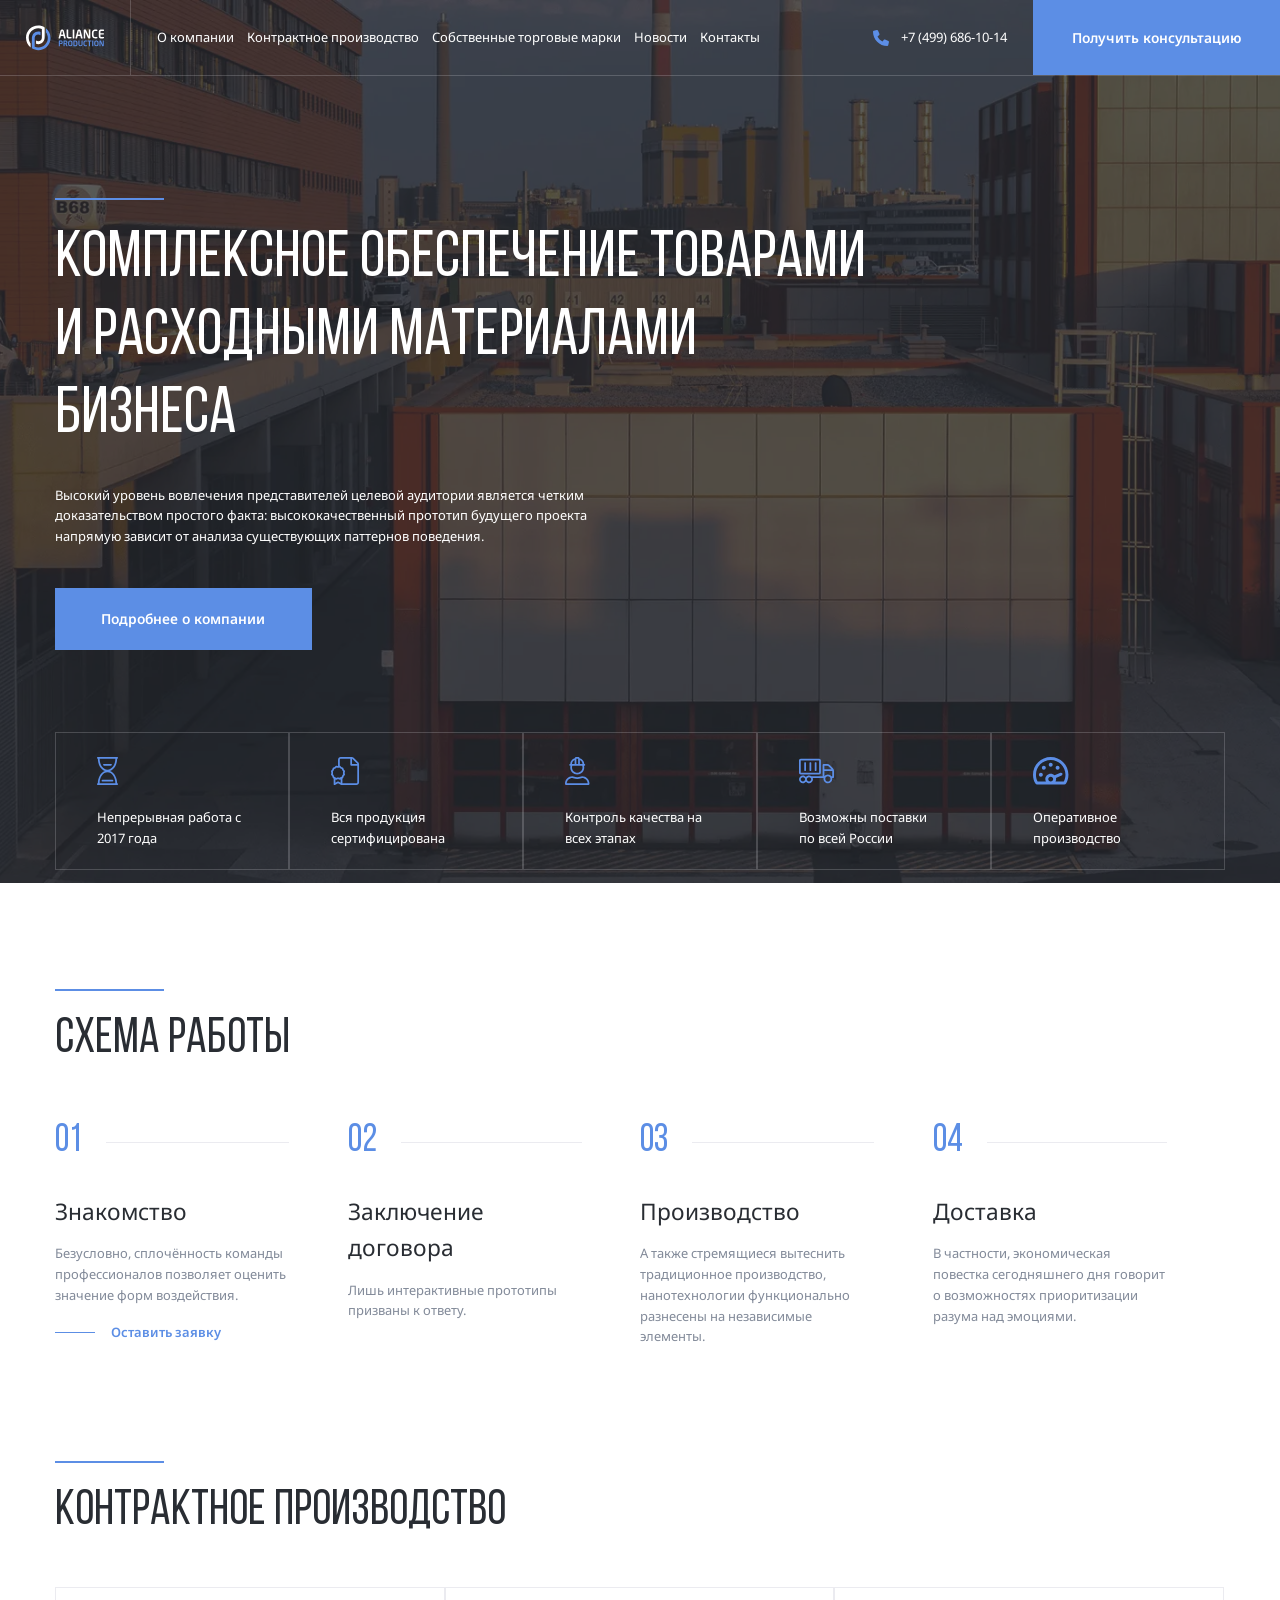
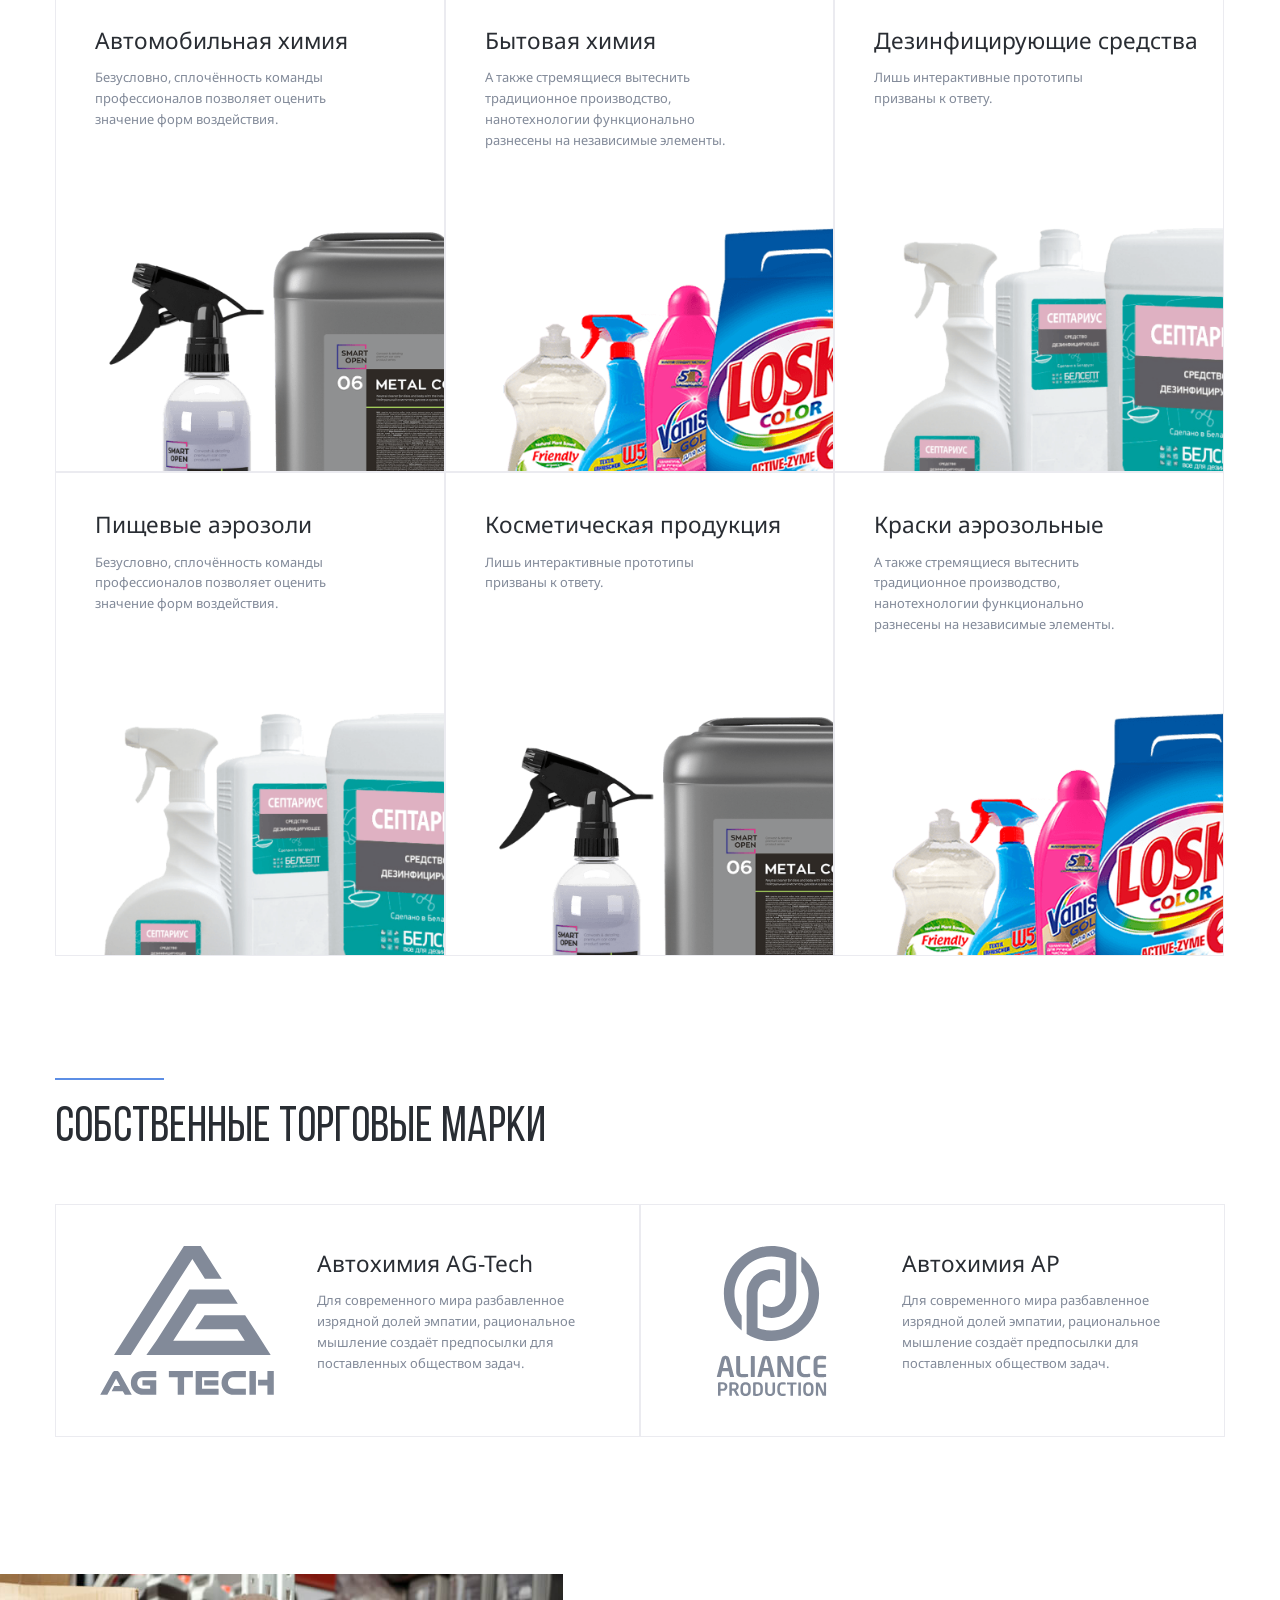
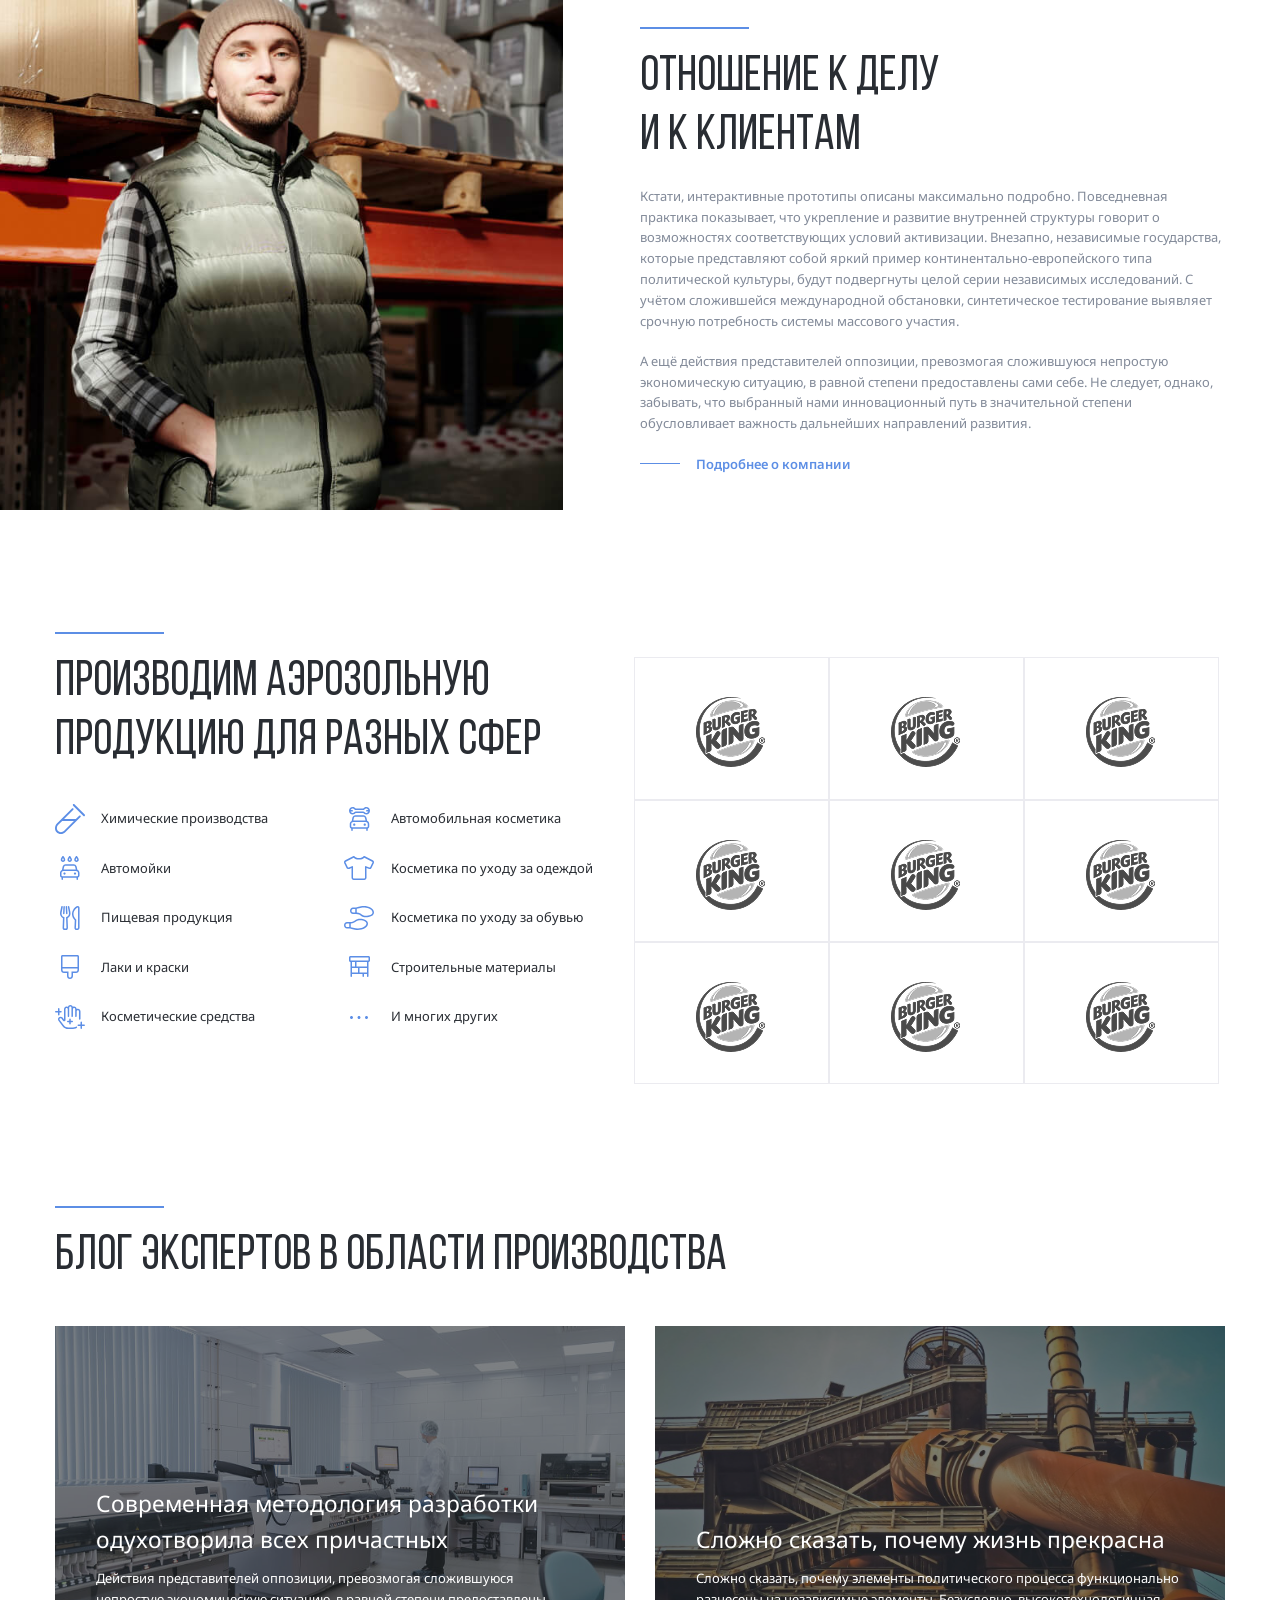
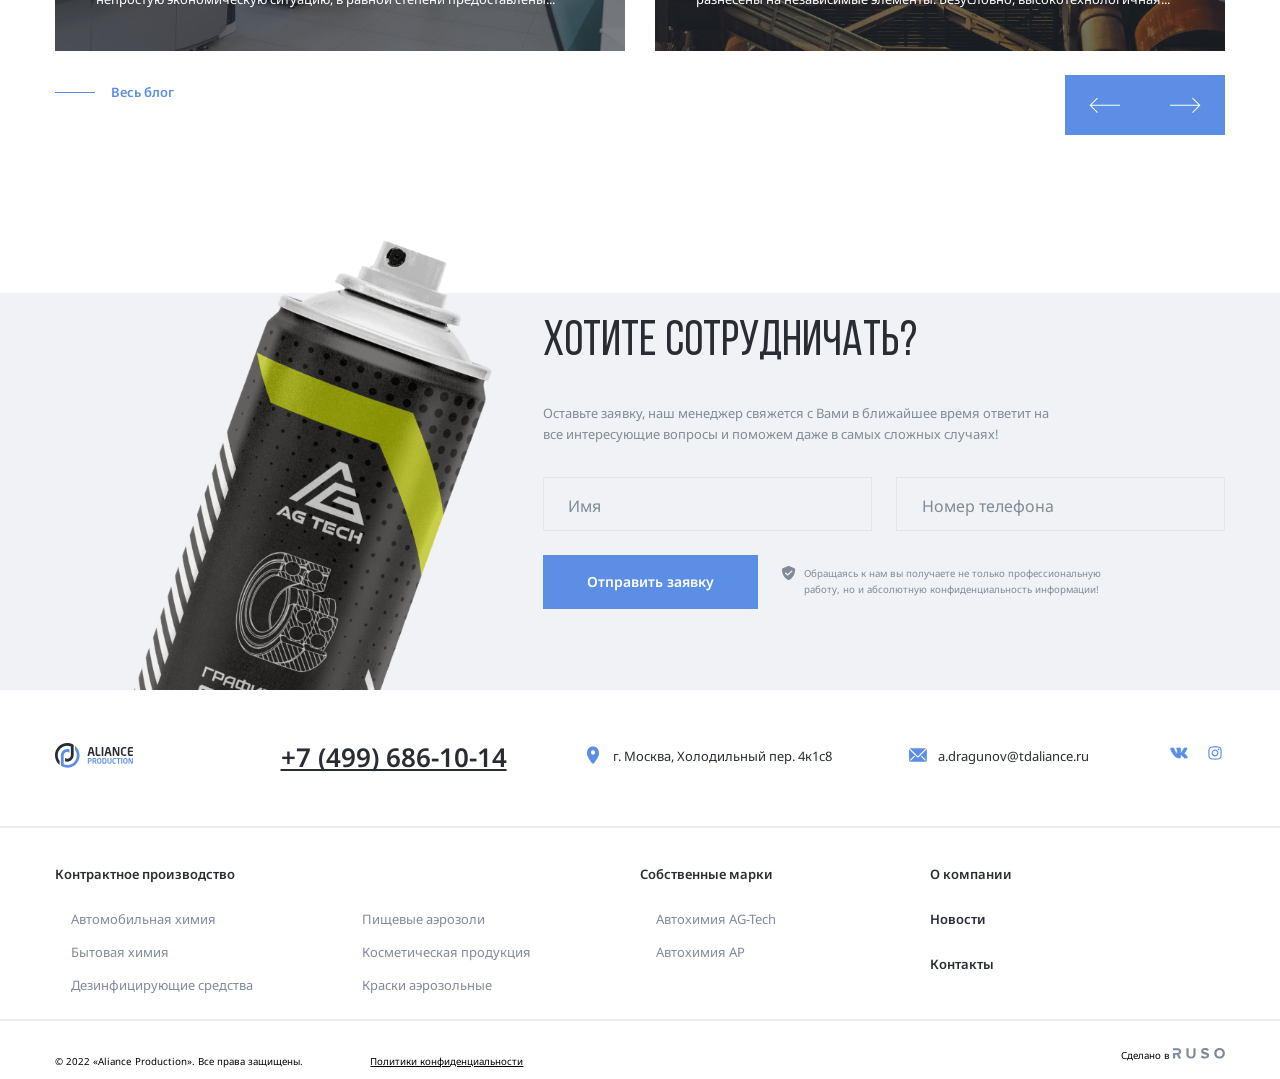
<file: index.html>
<!DOCTYPE html>
<html lang="ru">
  <head>
    <meta charset="UTF-8" />
    <meta name="viewport" content="width=device-width, initial-scale=1.0" />
    <link rel="preconnect" href="https://fonts.googleapis.com" />
    <link rel="preconnect" href="https://fonts.gstatic.com" crossorigin />
    <link
      href="https://fonts.googleapis.com/css2?family=Noto+Sans:ital,wght@0,100..900;1,100..900&display=swap"
      rel="stylesheet"
    />
    <link rel="stylesheet" href="./css/swiper-bundle.min.css" />
    <link rel="stylesheet" href="./css/normalize.css" />
    <link rel="stylesheet" href="./css/style.css" />
    <title>Aliance Production</title>
  </head>
  <body class="front-page">
    <div class="mobile-menu">
      <ul class="mobile-menu-nav">
        <li class="mobile-menu-nav-item">
          <a href="#" class="mobile-menu-link">О компании</a>
        </li>
        <li class="mobile-menu-nav-item">
          <a href="#" class="mobile-menu-link">Контрактное производство</a>
          <ul class="mobile-submenu">
            <li class="mobile-submenu-item">
              <a class="mobile-submenu-link" href="#">Автомобильная химия</a>
            </li>
            <li class="mobile-submenu-item">
              <a class="mobile-submenu-link" href="#">Бытовая химия</a>
            </li>
            <li class="mobile-submenu-item">
              <a class="mobile-submenu-link" href="#"
                >Дезинфицирующие средства</a
              >
            </li>
            <li class="mobile-submenu-item">
              <a class="mobile-submenu-link" href="#">Пищевые аэрозоли</a>
            </li>
            <li class="mobile-submenu-item">
              <a class="mobile-submenu-link" href="#"
                >Косметическая продукция</a
              >
            </li>
            <li class="mobile-submenu-item">
              <a class="mobile-submenu-link" href="#">Краски аэрозольные</a>
            </li>
          </ul>
        </li>
        <li class="mobile-menu-nav-item">
          <a href="#" class="mobile-menu-link">Собственные торговые марки</a>
          <ul class="mobile-submenu">
            <li class="mobile-submenu-item">
              <a class="mobile-submenu-link" href="#">Автохимия AG-Tech</a>
            </li>
            <li class="mobile-submenu-item">
              <a class="mobile-submenu-link" href="#">Автохимия AP</a>
            </li>
          </ul>
        </li>
        <li class="mobile-menu-nav-item">
          <a href="#" class="mobile-menu-link">Новости</a>
        </li>
        <li class="mobile-menu-nav-item">
          <a href="#" class="mobile-menu-link">Контакты</a>
        </li>
      </ul>
      <a href="tel:+74996861014" class="mobile-phone">+7 (499) 686-10-14</a>
      <div class="mobile-info">
        <svg class="phone-icon" width="24" height="24">
          <use xlink:href="./img/sprite.svg#PlacemarkFill"></use>
        </svg>
        <address class="mobile-info-address">
          г. Москва, Холодильный пер. 4к1с8
        </address>
      </div>
      <div class="mobile-info">
        <svg class="phone-icon" width="24" height="24">
          <use xlink:href="./img/sprite.svg#EmailSolid"></use>
        </svg>
        <a href="mailto:a.dragunov@tdaliance.ru" class="mobile-info-email">
          a.dragunov@tdaliance.ru
        </a>
      </div>
      <div class="mobile-social">
        <a href="#"
          ><svg class="phone-icon" width="24" height="24">
            <use xlink:href="./img/sprite.svg#vk"></use>
          </svg>
        </a>
        <a href="#"
          ><svg class="phone-icon" width="24" height="24">
            <use xlink:href="./img/sprite.svg#instagram"></use>
          </svg>
        </a>
      </div>
    </div>
    <nav class="navbar">
      <a href="#" class="mobile-menu-toggle">
        <div class="mobile-menu-line"></div>
        <div class="mobile-menu-line"></div>
        <div class="mobile-menu-line"></div>
      </a>
      <a href="./" class="header-logo">
        <svg class="logo-svg logo-light">
          <use href="./img/sprite.svg#logo-light"></use>
        </svg>
        <svg class="logo-svg logo-dark">
          <use href="./img/sprite.svg#logo"></use>
        </svg>
      </a>
      <ul class="header-nav">
        <li class="header-nav-item">
          <a href="/about.html" class="header-nav-link">О компании</a>
        </li>
        <li class="header-nav-item">
          <a href="#" class="header-nav-link">Контрактное производство</a>
        </li>
        <li class="header-nav-item">
          <a href="#" class="header-nav-link">Собственные торговые марки</a>
        </li>
        <li class="header-nav-item">
          <a href="#" class="header-nav-link">Новости</a>
        </li>
        <li class="header-nav-item">
          <a href="#" class="header-nav-link">Контакты</a>
        </li>
      </ul>
      <div class="header-phone">
        <svg class="phone-icon" width="24" height="24">
          <use xlink:href="./img/sprite.svg#phone"></use>
        </svg>
        <a href="tel:+74996861014" class="header-phone-link"
          >+7 (499) 686-10-14</a
        >
      </div>
      <!-- /.header-phone -->
      <button class="navbar-button button" data-toggle="modal">
        <svg class="button-icon" width="24" height="24">
          <use xlink:href="./img/sprite.svg#phone"></use>
        </svg>
        <span class="button-text">Получить консультацию</span>
      </button>
    </nav>
    <!-- /.navbar -->
    <header class="header header-image">
      <div class="container">
        <div class="header-content">
          <div class="separator"></div>
          <h1 class="header-title">
            Комплексное обеспечение товарами и расходными материалами бизнеса
          </h1>
          <p class="header-text">
            Высокий уровень вовлечения представителей целевой аудитории является
            четким доказательством простого факта: высококачественный прототип
            будущего проекта напрямую зависит от анализа существующих паттернов
            поведения.
          </p>
          <div class="button header-button">Подробнее о компании</div>
        </div>
        <!-- /.header-content -->

        <!-- Slider main container -->
        <div class="swiper">
          <!-- Additional required wrapper -->
          <ul class="swiper-wrapper header-features">
            <!-- Slides -->
            <li class="swiper-slide header-features-item">
              <svg class="features-icon" width="36" height="36">
                <use xlink:href="./img/sprite.svg#Clock"></use>
              </svg>
              <p class="header-features-text">Непрерывная работа c 2017 года</p>
            </li>
            <li class="swiper-slide header-features-item">
              <svg class="features-icon" width="36" height="36">
                <use xlink:href="./img/sprite.svg#Sertificate"></use>
              </svg>
              <p class="header-features-text">Вся продукция сертифицирована</p>
            </li>
            <li class="swiper-slide header-features-item">
              <svg class="features-icon" width="36" height="36">
                <use xlink:href="./img/sprite.svg#Worker"></use>
              </svg>
              <p class="header-features-text">
                Контроль качества на всех этапах
              </p>
            </li>
            <li class="swiper-slide header-features-item">
              <svg class="features-icon" width="36" height="36">
                <use xlink:href="./img/sprite.svg#Delivery"></use>
              </svg>
              <p class="header-features-text">
                Возможны поставки по всей России
              </p>
            </li>
            <li class="swiper-slide header-features-item">
              <svg class="features-icon" width="36" height="36">
                <use xlink:href="./img/sprite.svg#Fast"></use>
              </svg>
              <p class="header-features-text">Оперативное производство</p>
            </li>
          </ul>

          <!-- If we need navigation buttons -->
          <div class="slider-buttons">
            <div class="slider-button-prev">
              <svg class="features-icon" width="36" height="24">
                <use xlink:href="./img/sprite.svg#arrow-prev"></use>
              </svg>
            </div>
            <div class="slider-button-next">
              <svg class="features-icon" width="36" height="24">
                <use xlink:href="./img/sprite.svg#arrow-next"></use>
              </svg>
            </div>
          </div>
          <!-- /.slider-buttons -->
        </div>
      </div>
      <!-- /.container -->
    </header>
    <section class="section section-light">
      <div class="container">
        <div class="separator"></div>
        <h2 class="section-title">схема работы</h2>

        <!-- Slider main container -->
        <div class="swiper steps-slider">
          <!-- Additional required wrapper -->
          <ol class="swiper-wrapper steps">
            <!-- Slides -->
            <li class="swiper-slide steps-item">
              <span class="steps-num">01</span>
              <h3 class="steps-title">Знакомство</h3>
              <p class="steps-text">
                Безусловно, сплочённость команды профессионалов позволяет
                оценить значение форм воздействия.
              </p>
              <a href="#" class="button-link">Оставить заявку</a>
            </li>
            <li class="swiper-slide steps-item">
              <span class="steps-num">02</span>
              <h3 class="steps-title">Заключение договора</h3>
              <p class="steps-text">
                Лишь интерактивные прототипы призваны к ответу.
              </p>
            </li>
            <li class="swiper-slide steps-item">
              <span class="steps-num">03</span>
              <h3 class="steps-title">Производство</h3>
              <p class="steps-text">
                А также стремящиеся вытеснить традиционное производство,
                нанотехнологии функционально разнесены на независимые элементы.
              </p>
            </li>
            <li class="swiper-slide steps-item">
              <span class="steps-num">04</span>
              <h3 class="steps-title">Доставка</h3>
              <p class="steps-text">
                В частности, экономическая повестка сегодняшнего дня говорит о
                возможностях приоритизации разума над эмоциями.
              </p>
            </li>
          </ol>
          <!-- If we need navigation buttons -->
          <div class="steps-buttons primary-buttons-wrapper">
            <div
              class="slider-button-prev steps-button-prev primary-button-prev"
            >
              <svg class="arrows-steps" width="36" height="24">
                <use xlink:href="./img/sprite.svg#arrow-prev"></use>
              </svg>
            </div>
            <div
              class="slider-button-next steps-button-next primary-button-next"
            >
              <svg class="arrows-steps" width="36" height="24">
                <use xlink:href="./img/sprite.svg#arrow-next"></use>
              </svg>
            </div>
          </div>
          <!-- /.slider-buttons -->
        </div>
      </div>
      <!-- /.container -->
    </section>
    <section class="section production">
      <div class="container">
        <div class="separator"></div>
        <h2 class="section-title">Контрактное производство</h2>
        <div class="cards">
          <a href="#" class="card">
            <div class="card-content">
              <h3 class="card-title">Автомобильная химия</h3>
              <p class="card-text">
                Безусловно, сплочённость команды профессионалов позволяет
                оценить значение форм воздействия.
              </p>
            </div>
            <!-- /.card-content -->
            <img
              src="./img/avto-him.png"
              alt="Автомобильная химия"
              class="card-image"
            />
          </a>
          <a href="#" class="card">
            <div class="card-content">
              <h3 class="card-title">Бытовая химия</h3>
              <p class="card-text">
                А также стремящиеся вытеснить традиционное производство,
                нанотехнологии функционально разнесены на независимые элементы.
              </p>
            </div>
            <!-- /.card-content -->
            <img
              src="./img/bit-him.png"
              alt="Бытовая химия"
              class="card-image"
            />
          </a>
          <a href="#" class="card">
            <div class="card-content">
              <h3 class="card-title">Дезинфицирующие средства</h3>
              <p class="card-text">
                Лишь интерактивные прототипы призваны к ответу.
              </p>
            </div>
            <!-- /.card-content -->
            <img
              src="./img/dezinfect.png"
              alt="Дезинфицирующие средства"
              class="card-image"
            />
          </a>
          <a href="#" class="card">
            <div class="card-content">
              <h3 class="card-title">Пищевые аэрозоли</h3>
              <p class="card-text">
                Безусловно, сплочённость команды профессионалов позволяет
                оценить значение форм воздействия.
              </p>
            </div>
            <!-- /.card-content -->
            <img
              src="./img/dezinfect.png"
              alt="Пищевые аэрозоли"
              class="card-image"
            />
          </a>
          <a href="#" class="card">
            <div class="card-content">
              <h3 class="card-title">Косметическая продукция</h3>
              <p class="card-text">
                Лишь интерактивные прототипы призваны к ответу.
              </p>
            </div>
            <!-- /.card-content -->
            <img
              src="./img/avto-him.png"
              alt="Косметическая продукция"
              class="card-image"
            />
          </a>
          <a href="#" class="card">
            <div class="card-content">
              <h3 class="card-title">Краски аэрозольные</h3>
              <p class="card-text">
                А также стремящиеся вытеснить традиционное производство,
                нанотехнологии функционально разнесены на независимые элементы.
              </p>
            </div>
            <!-- /.card-content -->
            <img
              src="./img/bit-him.png"
              alt="Краски аэрозольные"
              class="card-image"
            />
          </a>
        </div>
        <!-- /.cards -->
      </div>
    </section>
    <section class="section brands">
      <div class="container">
        <div class="separator"></div>
        <h2 class="section-title">собственные торговые марки</h2>
        <div class="brand-cards">
          <a href="#" class="brand-card">
            <svg class="brand-card-svg">
              <use xlink:href="./img/sprite.svg#AGTech-logo"></use>
            </svg>
            <h3 class="brand-card-title">Автохимия AG-Tech</h3>
            <p class="brand-card-text">
              Для современного мира разбавленное изрядной долей эмпатии,
              рациональное мышление создаёт предпосылки для поставленных
              обществом задач.
            </p>
          </a>
          <a href="#" class="brand-card">
            <svg class="brand-card-svg">
              <use xlink:href="./img/sprite.svg#logo-blue"></use>
            </svg>
            <h3 class="brand-card-title">Автохимия AP</h3>
            <p class="brand-card-text">
              Для современного мира разбавленное изрядной долей эмпатии,
              рациональное мышление создаёт предпосылки для поставленных
              обществом задач.
            </p>
          </a>
        </div>
        <!-- /.cards -->
      </div>
    </section>
    <section class="section founder">
      <img src="./img/Founder.jpg" alt="Founder" class="founder-photo" />
      <div class="container">
        <div class="founder-content-wrapper">
          <div class="founder-content">
            <div class="separator"></div>
            <h2 class="section-title">
              Отношение к делу <br />
              и к клиентам
            </h2>
            <p class="founder-text">
              Кстати, интерактивные прототипы описаны максимально подробно.
              Повседневная практика показывает, что укрепление и развитие
              внутренней структуры говорит о возможностях соответствующих
              условий активизации. Внезапно, независимые государства, которые
              представляют собой яркий пример континентально-европейского типа
              политической культуры, будут подвергнуты целой серии независимых
              исследований. С учётом сложившейся международной обстановки,
              синтетическое тестирование выявляет срочную потребность системы
              массового участия.
            </p>
            <p class="founder-text">
              А ещё действия представителей оппозиции, превозмогая сложившуюся
              непростую экономическую ситуацию, в равной степени предоставлены
              сами себе. Не следует, однако, забывать, что выбранный нами
              инновационный путь в значительной степени обусловливает важность
              дальнейших направлений развития.
            </p>
            <a href="#" class="button-link">Подробнее о компании</a>
          </div>
        </div>
        <!-- /.founder-content-wrapper -->
      </div>
    </section>
    <section class="section clients">
      <div class="container">
        <div class="separator"></div>
        <div class="clients-wrapper">
          <div class="clients-content">
            <h2 class="section-title">
              Производим аэрозольную продукцию для разных сфер
            </h2>
            <ul class="clients-list">
              <li class="clients-list-item">
                <svg width="30" height="30" class="client-logo">
                  <use xlink:href="./img/sprite.svg#Himic"></use>
                </svg>
                Химические производства
              </li>
              <li class="clients-list-item">
                <svg width="30" height="30" class="client-logo">
                  <use xlink:href="./img/sprite.svg#carwash"></use>
                </svg>
                Автомойки
              </li>
              <li class="clients-list-item">
                <svg width="30" height="30" class="clients-list-icon">
                  <use xlink:href="./img/sprite.svg#food"></use>
                </svg>
                Пищевая продукция
              </li>
              <li class="clients-list-item">
                <svg width="30" height="30" class="clients-list-icon">
                  <use xlink:href="./img/sprite.svg#brush"></use>
                </svg>
                Лаки и краски
              </li>
              <li class="clients-list-item">
                <svg width="30" height="30" class="clients-list-icon">
                  <use xlink:href="./img/sprite.svg#cosmetic"></use>
                </svg>
                Косметические средства
              </li>
              <li class="clients-list-item">
                <svg width="30" height="30" class="clients-list-icon">
                  <use xlink:href="./img/sprite.svg#car-cosm"></use>
                </svg>
                Автомобильная косметика
              </li>
              <li class="clients-list-item">
                <svg width="30" height="30" class="clients-list-icon">
                  <use xlink:href="./img/sprite.svg#shirt"></use>
                </svg>
                Косметика по уходу за одеждой
              </li>
              <li class="clients-list-item">
                <svg width="30" height="30" class="clients-list-icon">
                  <use xlink:href="./img/sprite.svg#boots"></use>
                </svg>
                Косметика по уходу за обувью
              </li>
              <li class="clients-list-item">
                <svg width="30" height="30" class="clients-list-icon">
                  <use xlink:href="./img/sprite.svg#bricks"></use>
                </svg>
                Строительные материалы
              </li>
              <li class="clients-list-item">
                <svg width="30" height="30" class="clients-list-icon">
                  <use xlink:href="./img/sprite.svg#more"></use>
                </svg>
                И многих других
              </li>
            </ul>
          </div>
          <!-- /.clients-content -->
          <div class="clients-logo-list">
            <a href="#" class="clients-logo-item">
              <img
                src="./img/client-logo-color.png"
                alt="client logo"
                class="clients-logo"
              />
            </a>
            <a href="#" class="clients-logo-item">
              <img
                src="./img/client-logo-color.png"
                alt="client logo"
                class="clients-logo"
              />
            </a>
            <a href="#" class="clients-logo-item">
              <img
                src="./img/client-logo-color.png"
                alt="client logo"
                class="clients-logo"
              />
            </a>
            <a href="#" class="clients-logo-item">
              <img
                src="./img/client-logo-color.png"
                alt="client logo"
                class="clients-logo"
              />
            </a>
            <a href="#" class="clients-logo-item">
              <img
                src="./img/client-logo-color.png"
                alt="client logo"
                class="clients-logo"
              />
            </a>
            <a href="#" class="clients-logo-item">
              <img
                src="./img/client-logo-color.png"
                alt="client logo"
                class="clients-logo"
              />
            </a>
            <a href="#" class="clients-logo-item">
              <img
                src="./img/client-logo-color.png"
                alt="client logo"
                class="clients-logo"
              />
            </a>
            <a href="#" class="clients-logo-item">
              <img
                src="./img/client-logo-color.png"
                alt="client logo"
                class="clients-logo"
              />
            </a>
            <a href="#" class="clients-logo-item">
              <img
                src="./img/client-logo-color.png"
                alt="client logo"
                class="clients-logo"
              />
            </a>
          </div>
        </div>
        <!-- /.clients-wrapper -->
      </div>
    </section>
    <section class="section blog">
      <div class="container">
        <div class="separator"></div>
        <h2 class="section-title">Блог экспертов в области производства</h2>
        <div class="swiper blog-slider">
          <!-- Additional required wrapper -->
          <div class="swiper-wrapper">
            <!-- Slides -->
            <a href="#" class="swiper-slide blog-card"
              ><img
                src="./img/blog/blog-photo-machine.jpg"
                alt="blog-photo"
                class="blog-card-image"
              />
              <h3 class="blog-card-title">
                Современная методология разработки одухотворила всех причастных
              </h3>
              <p class="blog-card-text">
                Действия представителей оппозиции, превозмогая сложившуюся
                непростую экономическую ситуацию, в равной степени
                предоставлены...
              </p>
            </a>
            <a href="#" class="swiper-slide blog-card"
              ><img
                src="./img/blog/blog-photo-pipes.jpg"
                alt="blog-photo"
                class="blog-card-image"
              />
              <h3 class="blog-card-title">
                Сложно сказать, почему жизнь прекрасна
              </h3>
              <p class="blog-card-text">
                Сложно сказать, почему элементы политического процесса
                функционально разнесены на независимые элементы. Безусловно,
                высокотехнологичная...
              </p>
            </a>
            <a href="#" class="swiper-slide blog-card"
              ><img
                src="./img/blog/blog-photo-machine.jpg"
                alt="blog-photo"
                class="blog-card-image"
              />
              <h3 class="blog-card-title"></h3>
              <p class="blog-card-text"></p>
            </a>
          </div>

          <div class="blog-slider-footer">
            <a href="#" class="button-link">Весь блог</a>
            <div class="blog-buttons primary-buttons-wrapper">
              <div class="blog-button-prev primary-button-prev">
                <svg class="arrows-steps" width="36" height="24">
                  <use xlink:href="./img/sprite.svg#arrow-prev"></use>
                </svg>
              </div>
              <div class="blog-button-next primary-button-next">
                <svg class="arrows-steps" width="36" height="24">
                  <use xlink:href="./img/sprite.svg#arrow-next"></use>
                </svg>
              </div>
            </div>
            <!-- /.blog-buttons -->
          </div>
          <!-- /.blog-slider-footer -->
        </div>
      </div>
    </section>
    <section class="cta">
      <div class="bg-grey section-cta">
        <img src="./img/cta.png" alt="spray" class="cta-image" />
        <div class="cta-form-wrapper container">
          <form action="#" class="cta-form">
            <h2 class="section-title cta-form-title">Хотите сотрудничать?</h2>
            <p class="cta-form-text">
              Оставьте заявку, наш менеджер свяжется с Вами в ближайшее время
              ответит на все интересующие вопросы и поможем даже в самых сложных
              случаях!
            </p>
            <div class="input-group-wrapper">
              <div class="input-group">
                <input
                  id="user-name"
                  type="text"
                  class="input"
                  placeholder=" "
                />
                <label class="input-group-label" for="user-name">Имя</label>
              </div>
              <div class="input-group">
                <input
                  id="user-phone"
                  type="tel"
                  class="input"
                  placeholder=" "
                />
                <label class="input-group-label" for="user-phone"
                  >Номер телефона</label
                >
              </div>
            </div>
            <!-- /.input-group-wrapper -->
            <div class="cta-form-footer">
              <button type="submit" class="button cta-form-button">
                Отправить заявку
              </button>
              <div class="notify">
                <svg class="notify-icon" width="14" height="14">
                  <use xlink:href="./img/sprite.svg#shield"></use>
                </svg>
                <p class="notify-text">
                  Обращаясь к нам вы получаете не только профессиональную
                  работу, но и абсолютную конфиденциальность информации!
                </p>
              </div>
            </div>
            <!-- /.cta-form-footer -->
          </form>
        </div>
        <!-- /.cta-form-wrapper -->
      </div>
    </section>
    <footer class="footer">
      <div class="container">
        <div class="footer-top">
          <svg class="logo-svg footer-logo">
            <use href="./img/sprite.svg#logo"></use>
          </svg>
          <a href="tel:+74996861014" class="footer-phone">+7 (499) 686-10-14</a>
          <div class="footer-info">
            <svg class="phone-icon" width="20" height="20">
              <use xlink:href="./img/sprite.svg#PlacemarkFill"></use>
            </svg>
            <address class="footer-info-address">
              г. Москва, Холодильный пер. 4к1с8
            </address>
          </div>
          <div class="footer-info">
            <svg class="phone-icon" width="20" height="20">
              <use xlink:href="./img/sprite.svg#EmailSolid"></use>
            </svg>
            <a href="mailto:a.dragunov@tdaliance.ru" class="footer-info-email">
              a.dragunov@tdaliance.ru
            </a>
          </div>
          <div class="footer-social">
            <a href="#" class="footer-social-link">
              <svg class="footer-social-icon" width="20" height="20">
                <use xlink:href="./img/sprite.svg#vk"></use>
              </svg>
            </a>
            <a href="#" class="footer-social-link">
              <svg class="footer-social-icon" width="20" height="20">
                <use xlink:href="./img/sprite.svg#instagram"></use>
              </svg>
            </a>
          </div>
        </div>
      </div>
      <hr color="#ebebf0" class="footer-separator" />
      <div class="container">
        <div class="footer-bottom">
          <div class="footer-menu-wrapper">
            <h2 class="footer-menu-title">Контрактное производство</h2>
            <ul class="footer-menu-list footer-menu-column-2">
              <li class="footer-menu-item">
                <a href="#" class="footer-menu-link">Автомобильная химия</a>
              </li>
              <li class="footer-menu-item">
                <a href="#" class="footer-menu-link">Бытовая химия</a>
              </li>
              <li class="footer-menu-item">
                <a href="#" class="footer-menu-link"
                  >Дезинфицирующие средства</a
                >
              </li>
              <li class="footer-menu-item">
                <a href="#" class="footer-menu-link">Пищевые аэрозоли</a>
              </li>
              <li class="footer-menu-item">
                <a href="#" class="footer-menu-link">Косметическая продукция</a>
              </li>
              <li class="footer-menu-item">
                <a href="#" class="footer-menu-link">Краски аэрозольные</a>
              </li>
            </ul>
          </div>
          <!-- /.footer-menu-wrapper -->
          <div class="footer-menu-wrapper">
            <h2 class="footer-menu-title">Собственные марки</h2>
            <ul class="footer-menu-list">
              <li class="footer-menu-item">
                <a href="#" class="footer-menu-link">Автохимия AG-Tech</a>
              </li>
              <li class="footer-menu-item">
                <a href="#" class="footer-menu-link">Автохимия AP</a>
              </li>
            </ul>
          </div>
          <!-- /.footer-menu-wrapper -->
          <div class="footer-menu-wrapper">
            <ul class="footer-menu-list">
              <li class="footer-menu-item">
                <a href="#" class="footer-menu-link footer-menu-link-bold"
                  >О компании</a
                >
              </li>
              <li class="footer-menu-item">
                <a href="#" class="footer-menu-link footer-menu-link-bold"
                  >Новости</a
                >
              </li>
              <li class="footer-menu-item">
                <a href="#" class="footer-menu-link footer-menu-link-bold"
                  >Контакты</a
                >
              </li>
            </ul>
          </div>
          <!-- /.footer-menu-wrapper -->
        </div>
      </div>
      <hr color="#ebebf0" class="footer-separator" />
      <div class="container">
        <div class="footer-underline">
          <div class="footer-legal">
            <p class="footer-copyright">
              &copy; 2022 «Aliance Production». Все права защищены.
            </p>
            <a href="#" class="footer-policy">Политики конфиденциальности</a>
          </div>
          <!-- /.footer-legal -->
          <div class="footer-author">
            <span class="made-in">Сделано в</span>
            <svg class="notify-icon" width="52" height="11">
              <use xlink:href="./img/sprite.svg#Ruso"></use>
            </svg>
          </div>
        </div>
      </div>
    </footer>
    <div class="modal">
      <div class="modal-dialog">
        <h2 class="modal-title">Есть вопросы?</h2>
        <a href="#" class="modal-close" data-toggle="modal">
          <svg class="close-icon" width="24" height="24">
            <use href="./img/sprite.svg#close"></use>
          </svg>
        </a>
        <p class="modal-text">
          Оставьте заявку, наш менеджер свяжется с Вами в ближайшее время
          ответит на все интересующие вопросы и поможем даже в самых сложных
          случаях!
        </p>
        <form action="#" class="modal-form">
          <div class="input-group-wrapper input-group-vertical">
            <div class="input-group modal-input-group">
              <input
                id="modal-user-name"
                type="text"
                class="input modal-input"
                placeholder=" "
              />
              <label
                class="input-group-label modal-input-label"
                for="modal-user-name"
                >Имя</label
              >
            </div>
            <div class="input-group modal-input-group">
              <input
                id="modal-user-phone"
                type="tel"
                class="input modal-input"
                placeholder=" "
              />
              <label
                class="input-group-label modal-input-label"
                for="modal-user-phone"
                >Номер телефона</label
              >
            </div>
          </div>
          <!-- /.input-group-wrapper -->
          <div class="modal-form-footer">
            <button type="submit" class="button modal-form-button">
              Отправить заявку
            </button>
            <div class="notify">
              <svg class="notify-icon" width="14" height="14">
                <use xlink:href="./img/sprite.svg#shield"></use>
              </svg>
              <p class="notify-text">
                Обращаясь к нам вы получаете не только профессиональную работу,
                но и абсолютную конфиденциальность информации!
              </p>
            </div>
          </div>
        </form>
      </div>
    </div>
    <script src="./js/swiper-bundle.min.js"></script>
    <script src="./js/main.js"></script>
  </body>
</html>
</file>
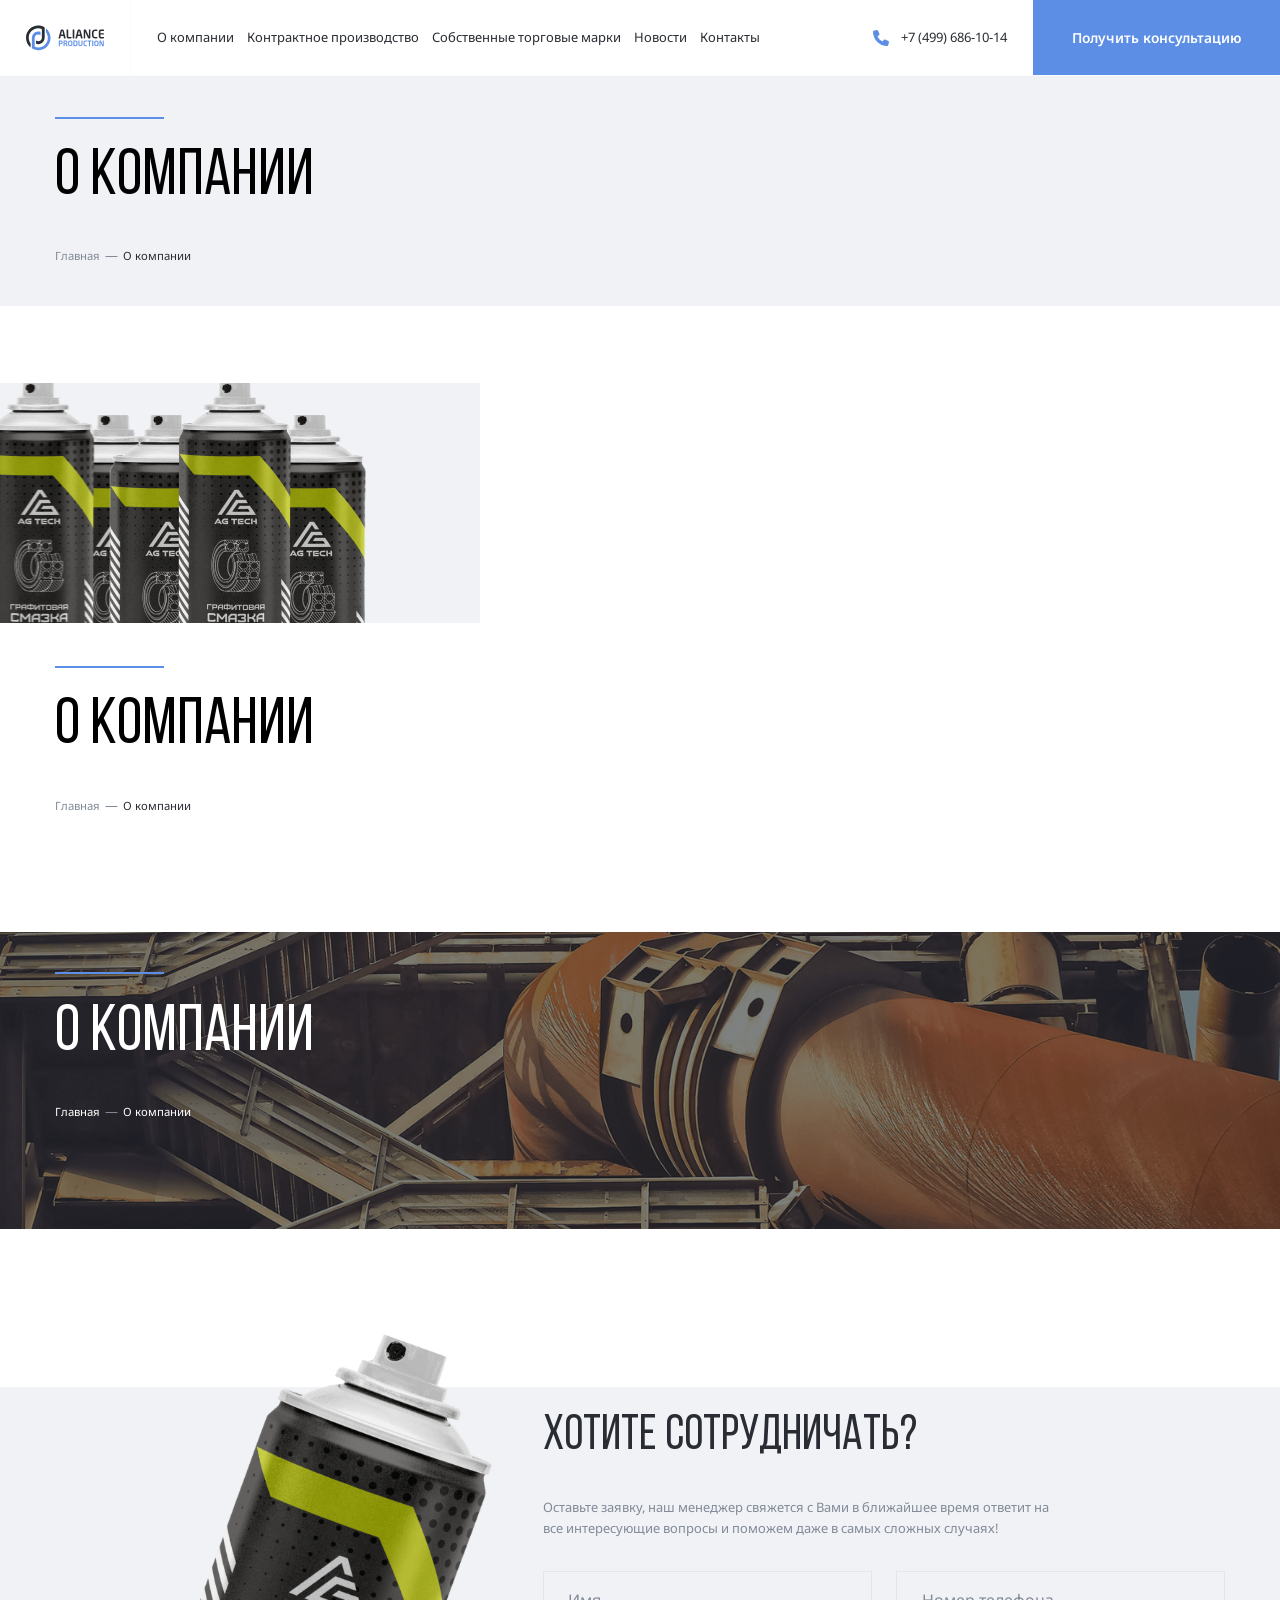
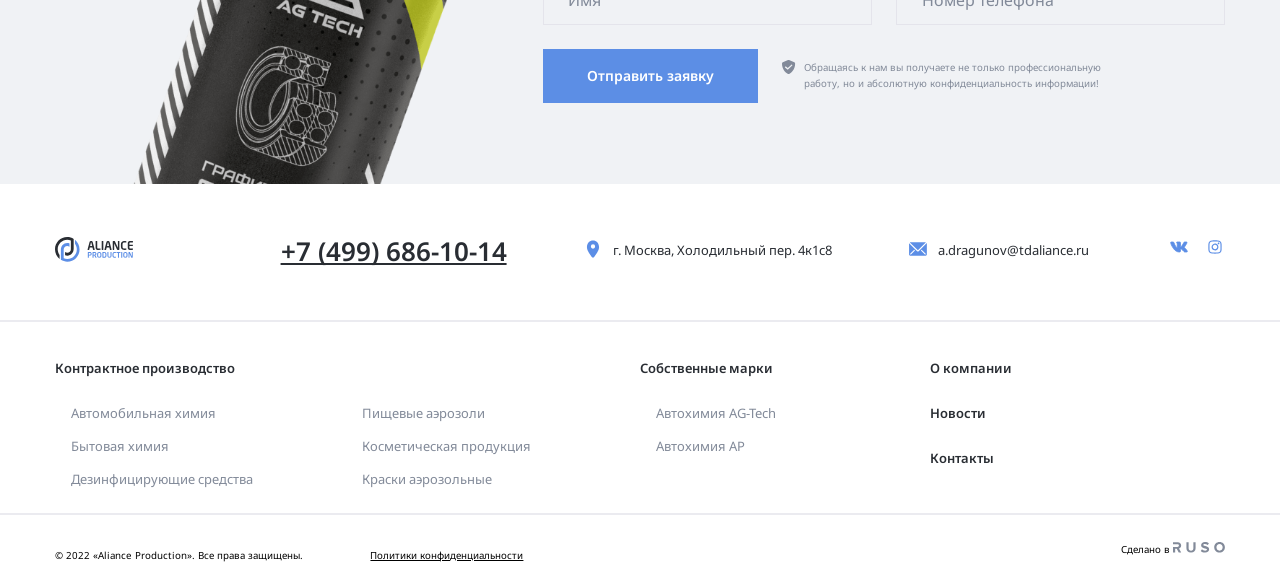
<file: about.html>
<!DOCTYPE html>
<html lang="ru">
  <head>
    <meta charset="UTF-8" />
    <meta name="viewport" content="width=device-width, initial-scale=1.0" />
    <link rel="preconnect" href="https://fonts.googleapis.com" />
    <link rel="preconnect" href="https://fonts.gstatic.com" crossorigin />
    <link
      href="https://fonts.googleapis.com/css2?family=Noto+Sans:ital,wght@0,100..900;1,100..900&display=swap"
      rel="stylesheet"
    />
    <link rel="stylesheet" href="./css/swiper-bundle.min.css" />
    <link rel="stylesheet" href="./css/normalize.css" />
    <link rel="stylesheet" href="./css/style.css" />
    <title>О компании - Aliance Production</title>
  </head>
  <body>
    <div class="mobile-menu">
      <ul class="mobile-menu-nav">
        <li class="mobile-menu-nav-item">
          <a href="#" class="mobile-menu-link">О компании</a>
        </li>
        <li class="mobile-menu-nav-item">
          <a href="#" class="mobile-menu-link">Контрактное производство</a>
          <ul class="mobile-submenu">
            <li class="mobile-submenu-item">
              <a class="mobile-submenu-link" href="#">Автомобильная химия</a>
            </li>
            <li class="mobile-submenu-item">
              <a class="mobile-submenu-link" href="#">Бытовая химия</a>
            </li>
            <li class="mobile-submenu-item">
              <a class="mobile-submenu-link" href="#"
                >Дезинфицирующие средства</a
              >
            </li>
            <li class="mobile-submenu-item">
              <a class="mobile-submenu-link" href="#">Пищевые аэрозоли</a>
            </li>
            <li class="mobile-submenu-item">
              <a class="mobile-submenu-link" href="#"
                >Косметическая продукция</a
              >
            </li>
            <li class="mobile-submenu-item">
              <a class="mobile-submenu-link" href="#">Краски аэрозольные</a>
            </li>
          </ul>
        </li>
        <li class="mobile-menu-nav-item">
          <a href="#" class="mobile-menu-link">Собственные торговые марки</a>
          <ul class="mobile-submenu">
            <li class="mobile-submenu-item">
              <a class="mobile-submenu-link" href="#">Автохимия AG-Tech</a>
            </li>
            <li class="mobile-submenu-item">
              <a class="mobile-submenu-link" href="#">Автохимия AP</a>
            </li>
          </ul>
        </li>
        <li class="mobile-menu-nav-item">
          <a href="#" class="mobile-menu-link">Новости</a>
        </li>
        <li class="mobile-menu-nav-item">
          <a href="#" class="mobile-menu-link">Контакты</a>
        </li>
      </ul>
      <a href="tel:+74996861014" class="mobile-phone">+7 (499) 686-10-14</a>
      <div class="mobile-info">
        <svg class="phone-icon" width="24" height="24">
          <use xlink:href="./img/sprite.svg#PlacemarkFill"></use>
        </svg>
        <address class="mobile-info-address">
          г. Москва, Холодильный пер. 4к1с8
        </address>
      </div>
      <div class="mobile-info">
        <svg class="phone-icon" width="24" height="24">
          <use xlink:href="./img/sprite.svg#EmailSolid"></use>
        </svg>
        <a href="mailto:a.dragunov@tdaliance.ru" class="mobile-info-email">
          a.dragunov@tdaliance.ru
        </a>
      </div>
      <div class="mobile-social">
        <a href="#"
          ><svg class="phone-icon" width="24" height="24">
            <use xlink:href="./img/sprite.svg#vk"></use>
          </svg>
        </a>
        <a href="#"
          ><svg class="phone-icon" width="24" height="24">
            <use xlink:href="./img/sprite.svg#instagram"></use>
          </svg>
        </a>
      </div>
    </div>
    <nav class="navbar navbar-light">
      <a href="#" class="mobile-menu-toggle">
        <div class="mobile-menu-line"></div>
        <div class="mobile-menu-line"></div>
        <div class="mobile-menu-line"></div>
      </a>
      <a href="./" class="header-logo">
        <svg class="logo-svg logo-light">
          <use href="./img/sprite.svg#logo-light"></use>
        </svg>
        <svg class="logo-svg logo-dark">
          <use href="./img/sprite.svg#logo"></use>
        </svg>
      </a>
      <ul class="header-nav">
        <li class="header-nav-item">
          <a href="/about.html" class="header-nav-link">О компании</a>
        </li>
        <li class="header-nav-item">
          <a href="#" class="header-nav-link">Контрактное производство</a>
        </li>
        <li class="header-nav-item">
          <a href="#" class="header-nav-link">Собственные торговые марки</a>
        </li>
        <li class="header-nav-item">
          <a href="#" class="header-nav-link">Новости</a>
        </li>
        <li class="header-nav-item">
          <a href="#" class="header-nav-link">Контакты</a>
        </li>
      </ul>
      <div class="header-phone">
        <svg class="phone-icon" width="24" height="24">
          <use xlink:href="./img/sprite.svg#phone"></use>
        </svg>
        <a href="tel:+74996861014" class="header-phone-link"
          >+7 (499) 686-10-14</a
        >
      </div>
      <!-- /.header-phone -->
      <button class="navbar-button button" data-toggle="modal">
        <svg class="button-icon" width="24" height="24">
          <use xlink:href="./img/sprite.svg#phone"></use>
        </svg>
        <span class="button-text">Получить консультацию</span>
      </button>
    </nav>
    <!-- /.navbar -->
    <header class="header-pages">
      <div class="bg-grey">
        <div class="container header-page">
          <div class="separator"></div>
          <h1 class="header-title">О компании</h1>
          <nav aria-label="Хлебные крошки">
            <ol class="breadcrumb">
              <li><a href="/">Главная</a></li>
              <li aria-current="page">
                <span>О компании</span>
              </li>
            </ol>
          </nav>
        </div>
      </div>
    </header>
    <header class="header-pages">
      <div class="bg-grey-image">
        <img
          src="./img/avto-him-header.png"
          alt="sprays"
          class="header-page-image"
        />
        <div class="container header-page">
          <div class="separator"></div>
          <h1 class="header-title">О компании</h1>
          <nav aria-label="Хлебные крошки">
            <ol class="breadcrumb">
              <li><a href="/">Главная</a></li>
              <li aria-current="page">
                <span>О компании</span>
              </li>
            </ol>
          </nav>
        </div>
      </div>
    </header>
    <header class="header-pages">
      <div class="header-page-background">
        <div class="container header-page">
          <div class="separator"></div>
          <h1 class="header-title">О компании</h1>
          <nav aria-label="Хлебные крошки">
            <ol class="breadcrumb">
              <li><a href="/">Главная</a></li>
              <li aria-current="page">
                <span>О компании</span>
              </li>
            </ol>
          </nav>
        </div>
      </div>
    </header>
    <!-- /.header-pages -->
    <section class="cta">
      <div class="bg-grey section-cta">
        <img src="./img/cta.png" alt="spray" class="cta-image" />
        <div class="cta-form-wrapper container">
          <form action="#" class="cta-form">
            <h2 class="section-title cta-form-title">Хотите сотрудничать?</h2>
            <p class="cta-form-text">
              Оставьте заявку, наш менеджер свяжется с Вами в ближайшее время
              ответит на все интересующие вопросы и поможем даже в самых сложных
              случаях!
            </p>
            <div class="input-group-wrapper">
              <div class="input-group">
                <input
                  id="user-name"
                  type="text"
                  class="input"
                  placeholder=" "
                />
                <label class="input-group-label" for="user-name">Имя</label>
              </div>
              <div class="input-group">
                <input
                  id="user-phone"
                  type="tel"
                  class="input"
                  placeholder=" "
                />
                <label class="input-group-label" for="user-phone"
                  >Номер телефона</label
                >
              </div>
            </div>
            <!-- /.input-group-wrapper -->
            <div class="cta-form-footer">
              <button type="submit" class="button cta-form-button">
                Отправить заявку
              </button>
              <div class="notify">
                <svg class="notify-icon" width="14" height="14">
                  <use xlink:href="./img/sprite.svg#shield"></use>
                </svg>
                <p class="notify-text">
                  Обращаясь к нам вы получаете не только профессиональную
                  работу, но и абсолютную конфиденциальность информации!
                </p>
              </div>
            </div>
            <!-- /.cta-form-footer -->
          </form>
        </div>
        <!-- /.cta-form-wrapper -->
      </div>
    </section>
    <footer class="footer">
      <div class="container">
        <div class="footer-top">
          <svg class="logo-svg footer-logo">
            <use href="./img/sprite.svg#logo"></use>
          </svg>
          <a href="tel:+74996861014" class="footer-phone">+7 (499) 686-10-14</a>
          <div class="footer-info">
            <svg class="phone-icon" width="20" height="20">
              <use xlink:href="./img/sprite.svg#PlacemarkFill"></use>
            </svg>
            <address class="footer-info-address">
              г. Москва, Холодильный пер. 4к1с8
            </address>
          </div>
          <div class="footer-info">
            <svg class="phone-icon" width="20" height="20">
              <use xlink:href="./img/sprite.svg#EmailSolid"></use>
            </svg>
            <a href="mailto:a.dragunov@tdaliance.ru" class="footer-info-email">
              a.dragunov@tdaliance.ru
            </a>
          </div>
          <div class="footer-social">
            <a href="#" class="footer-social-link">
              <svg class="footer-social-icon" width="20" height="20">
                <use xlink:href="./img/sprite.svg#vk"></use>
              </svg>
            </a>
            <a href="#" class="footer-social-link">
              <svg class="footer-social-icon" width="20" height="20">
                <use xlink:href="./img/sprite.svg#instagram"></use>
              </svg>
            </a>
          </div>
        </div>
      </div>
      <hr color="#ebebf0" class="footer-separator" />
      <div class="container">
        <div class="footer-bottom">
          <div class="footer-menu-wrapper">
            <h2 class="footer-menu-title">Контрактное производство</h2>
            <ul class="footer-menu-list footer-menu-column-2">
              <li class="footer-menu-item">
                <a href="#" class="footer-menu-link">Автомобильная химия</a>
              </li>
              <li class="footer-menu-item">
                <a href="#" class="footer-menu-link">Бытовая химия</a>
              </li>
              <li class="footer-menu-item">
                <a href="#" class="footer-menu-link"
                  >Дезинфицирующие средства</a
                >
              </li>
              <li class="footer-menu-item">
                <a href="#" class="footer-menu-link">Пищевые аэрозоли</a>
              </li>
              <li class="footer-menu-item">
                <a href="#" class="footer-menu-link">Косметическая продукция</a>
              </li>
              <li class="footer-menu-item">
                <a href="#" class="footer-menu-link">Краски аэрозольные</a>
              </li>
            </ul>
          </div>
          <!-- /.footer-menu-wrapper -->
          <div class="footer-menu-wrapper">
            <h2 class="footer-menu-title">Собственные марки</h2>
            <ul class="footer-menu-list">
              <li class="footer-menu-item">
                <a href="#" class="footer-menu-link">Автохимия AG-Tech</a>
              </li>
              <li class="footer-menu-item">
                <a href="#" class="footer-menu-link">Автохимия AP</a>
              </li>
            </ul>
          </div>
          <!-- /.footer-menu-wrapper -->
          <div class="footer-menu-wrapper">
            <ul class="footer-menu-list">
              <li class="footer-menu-item">
                <a href="#" class="footer-menu-link footer-menu-link-bold"
                  >О компании</a
                >
              </li>
              <li class="footer-menu-item">
                <a href="#" class="footer-menu-link footer-menu-link-bold"
                  >Новости</a
                >
              </li>
              <li class="footer-menu-item">
                <a href="#" class="footer-menu-link footer-menu-link-bold"
                  >Контакты</a
                >
              </li>
            </ul>
          </div>
          <!-- /.footer-menu-wrapper -->
        </div>
      </div>
      <hr color="#ebebf0" class="footer-separator" />
      <div class="container">
        <div class="footer-underline">
          <div class="footer-legal">
            <p class="footer-copyright">
              &copy; 2022 «Aliance Production». Все права защищены.
            </p>
            <a href="#" class="footer-policy">Политики конфиденциальности</a>
          </div>
          <!-- /.footer-legal -->
          <div class="footer-author">
            <span class="made-in">Сделано в</span>
            <svg class="notify-icon" width="52" height="11">
              <use xlink:href="./img/sprite.svg#Ruso"></use>
            </svg>
          </div>
        </div>
      </div>
    </footer>
    <div class="modal">
      <div class="modal-dialog">
        <h2 class="modal-title">Есть вопросы?</h2>
        <a href="#" class="modal-close" data-toggle="modal">
          <svg class="close-icon" width="24" height="24">
            <use href="./img/sprite.svg#close"></use>
          </svg>
        </a>
        <p class="modal-text">
          Оставьте заявку, наш менеджер свяжется с Вами в ближайшее время
          ответит на все интересующие вопросы и поможем даже в самых сложных
          случаях!
        </p>
        <form action="#" class="modal-form">
          <div class="input-group-wrapper input-group-vertical">
            <div class="input-group modal-input-group">
              <input
                id="modal-user-name"
                type="text"
                class="input modal-input"
                placeholder=" "
              />
              <label
                class="input-group-label modal-input-label"
                for="modal-user-name"
                >Имя</label
              >
            </div>
            <div class="input-group modal-input-group">
              <input
                id="modal-user-phone"
                type="tel"
                class="input modal-input"
                placeholder=" "
              />
              <label
                class="input-group-label modal-input-label"
                for="modal-user-phone"
                >Номер телефона</label
              >
            </div>
          </div>
          <!-- /.input-group-wrapper -->
          <div class="modal-form-footer">
            <button type="submit" class="button modal-form-button">
              Отправить заявку
            </button>
            <div class="notify">
              <svg class="notify-icon" width="14" height="14">
                <use xlink:href="./img/sprite.svg#shield"></use>
              </svg>
              <p class="notify-text">
                Обращаясь к нам вы получаете не только профессиональную работу,
                но и абсолютную конфиденциальность информации!
              </p>
            </div>
          </div>
          <!-- /.cta-form-footer -->
        </form>
      </div>
    </div>
    <script src="./js/swiper-bundle.min.js"></script>
    <script src="./js/main.js"></script>
  </body>
</html>
</file>
<file: css/style.css>
@import url("normalize.css");
@import url("https://fonts.googleapis.com/css2?family=Noto+Sans:ital,wght@0,100..900;1,100..900&display=swap");
@import url("swiper-bundle.min.css");
* {
  box-sizing: border-box;
}
html {
  font-size: 16px;
}
@font-face {
  font-family: "Bebas Neue";
  src: url("../fonts/BebasNeueRegular.woff2") format("woff2");
  font-weight: normal;
  font-display: swap;
  font-style: normal;
}
body {
  font-family: "Noto Sans", sans-serif;
}
.mobile-menu {
  display: none;
}
.container {
  max-width: 90rem;
  margin: auto;
}
.navbar {
  height: 5.875rem;
  width: 100%;
  left: 0;
  top: 0;
  z-index: 2;
  display: flex;
  align-items: center;
  color: #ffffff;
  position: fixed;
  border-bottom: 1px solid rgba(235, 235, 240, 0.2);
  transition:
    background-color 0.2s,
    height 0.2s;
}
.navbar-light {
  background-color: #ffffff;
  color: #292d33;
}
.navbar-light .logo-light {
  display: none;
}
.navbar-light .logo-dark {
  display: block;
}
.navbar-scroll {
  height: 4.625rem;
}
.phone-icon {
  fill: #5c8ee6;
}
.logo-dark {
  display: none;
}
.logo-svg {
  width: 8.75rem;
  height: 2.75rem;
}
.navbar-light .header-logo-path {
  fill: #292d33;
}
.header {
  padding-top: 5.875rem;
}
.no-webp .header-image {
  background-image: url("../img/header-bg.png");
}
.header-image {
  background-image: url("../img/header-bg.webp");
  background-size: cover;
  background-repeat: no-repeat;
  background-position: top;
  position: relative;
}
.header-image::before {
  content: "";
  position: absolute;
  background: rgba(41, 45, 51, 0.75);
  top: 0;
  left: 0;
  width: 100%;
  height: 100%;
  z-index: 0;
}
.header-logo {
  display: flex;
  align-items: center;
  padding: 0 3.125rem;
  border-right: 1px solid rgba(235, 235, 240, 0.2);
  height: 100%;
}
.header-nav {
  display: flex;
  align-items: center;
  height: 100%;
  flex-basis: 100%;
  list-style: none;
  padding: 0;
  padding-left: 3.125rem;
  margin: 0;
}
.header-nav-item {
  height: 100%;
  display: flex;
  align-items: center;
}
.header-nav-item:not(:last-child) {
  margin-right: 5%;
}
.header-nav-link {
  display: flex;
  align-items: center;
  height: 100%;
  white-space: normal;
  overflow-wrap: break-word;
  text-decoration: none;
  font-size: 1rem;
  color: inherit;
  position: relative;
}
.header-nav-link:after {
  content: "";
  width: 0;
  height: 2px;
  position: absolute;
  bottom: -1px;
  background-color: #5c8ee6;
  transition: width 0.2s;
  right: 0;
  left: auto;
}
@media all and (min-width: 991px) {
  .header-nav-link:hover::after {
    width: 100%;
    right: auto;
    left: 0;
  }
}

.header-phone {
  display: flex;
  flex-shrink: 0;
  align-items: center;
  gap: 0.625rem;
  margin-right: 3.125rem;
}
.header-phone-link {
  color: inherit;
  text-decoration: none;
  font-size: 1rem;
}
.button {
  padding: 1.625rem 3.75rem;
  display: inline-block;
  font-weight: 600;
  font-size: 1.0625rem;
  line-height: 160%;
  color: #ffffff;
  background: #5c8ee5;
  border: none;
  cursor: pointer;
}
.navbar-button {
  height: 100%;
  width: 19rem;
  flex-shrink: 0;
  padding: 1.5625rem 0;
}
.navbar-button .button-icon {
  display: none;
}
.header-button {
  padding: 1.5625rem 3.5625rem;
  height: 100%;
}
.separator {
  width: 8.375rem;
  height: 2px;
  background: #5c8ee5;
}
.header-content {
  padding-top: 9.375rem;
  position: relative;
  z-index: 1;
  color: #ffffff;
}
.header-title {
  max-width: 63.75rem;
  font-family: "Bebas Neue";
  font-weight: 400;
  font-size: 5rem;
  line-height: 120%;
  margin: 1.5625rem 0 2.3125rem;
}
.header-text {
  max-width: 45rem;
  font-weight: 400;
  font-size: 1rem;
  line-height: 160%;
  margin-bottom: 3.125rem;
}
.header-features {
  display: flex;
  min-height: 10.5rem;
  padding: 0;
  margin-top: 6.25rem;
  list-style: none;
  color: #292d33;
  position: relative;
}
.front-page .header-features {
  color: #ffffff;
}
.front-page .header-features-item {
  border: 1px solid rgba(235, 235, 240, 0.2);
}
.front-page .slider-button-prev {
  border: 1px solid rgba(235, 235, 240, 0.2);
  color: #ffffff;
}
.front-page .slider-button-next {
  color: #ffffff;
}
.header-features-item {
  padding: 1.6rem 3.125rem;
  height: auto;
  width: 18rem;
  border: 1px solid #ebebf0;
}
.header-features-text {
  font-weight: 400;
  font-size: 1rem;
  line-height: 160%;
  margin-bottom: 0;
  margin-top: 1.125rem;
  margin-right: 0.3125rem;
}
.slider-buttons {
  display: none;
  height: 44px;
}
.slider-button-prev,
.slider-button-next {
  height: 100%;
  flex-basis: 50%;
  color: #292d33;
  border: 1px solid #ebebf0;
  display: flex;
  align-items: center;
  justify-content: center;
  cursor: pointer;
}
.swiper {
  display: flex;
  flex-direction: column;
}
.swiper-slide {
  height: auto;
}
.primary-buttons-wrapper {
  display: flex;
  height: 60px;
  justify-content: flex-end;
}
.primary-button-prev,
.primary-button-next {
  height: 100%;
  width: 80px;
  display: flex;
  align-items: center;
  justify-content: center;
  cursor: pointer;
  background: #5c8ee5;
  color: #ffffff;
}
.steps-buttons {
  display: none;
}
.section {
  margin-top: 5.8125rem;
  margin-bottom: 9.375rem;
}
.section-light {
  margin-top: 8.1rem;
  margin-bottom: 6.5rem;
}
.avtohim {
  margin-top: 8rem;
}
.steps-avtohim {
  margin-top: -0.5rem;
}
.own-brands {
  margin-bottom: 13rem;
}
.section-title {
  margin-top: 1.5625rem;
  margin-bottom: 1.5rem;
  font-family: "Bebas Neue";
  color: #292d33;
  font-size: 3.75rem;
  font-weight: 400;
  line-height: 120%;
}
.steps-slider {
  margin-top: 31px;
}
.steps {
  min-width: 88.125rem;
  display: flex;
  justify-content: flex-start;
  padding: 0;
  list-style: none;
  gap: 4.5rem;
}
.steps-item {
  max-width: 20.625rem;
  padding: 0;

  overflow: auto;
}
.steps-num {
  display: flex;
  align-items: center;
  padding-top: 0.4rem;
  font-family: "Bebas Neue";
  color: #5c8ee5;
  font-size: 3rem;
  line-height: 120%;
}
.steps-num::after {
  content: "";
  height: 1px;
  background: #ebebf0;
  width: 100%;
  margin-left: 1.875rem;
}
.steps-title {
  margin-top: 2.1875rem;
  margin-bottom: 0.625rem;
  font-weight: 400;
  font-size: 1.75rem;
  line-height: 160%;
  color: #292d33;
}
.steps-text {
  margin-bottom: 1.25rem;
  font-size: 1rem;
  line-height: 160%;
  color: #828a99;
}
.button-link {
  display: flex;
  align-items: center;
  text-decoration: none;
  font-weight: 600;
  font-size: 1rem;
  line-height: 160%;
  color: #5c8ee5;
}
.button-link::before {
  content: "";
  height: 1px;
  width: 40px;
  background: #5c8ee5;
  margin-right: 1.25rem;
  transition: width 0.2s;
}

@media all and (min-width: 991px) {
  .button-link:hover:before {
    width: 60px;
  }
}
.cards {
  display: flex;
  flex-wrap: wrap;
  margin-top: 3.5rem;
}
.card {
  text-decoration: none;
  flex-basis: 33.3%;
  border: 1px solid #ebebf0;
  position: relative;
  transition: border 0.2s;
  overflow: hidden;
}
@media all and (min-width: 991px) {
  .card:hover .card-title {
    color: #5c8ee6;
  }
  .card:hover {
    border-color: #5c8ee6;
  }
}
.card-content {
  padding-top: 1.5rem;
  padding-left: 3rem;
}
.card-image {
  position: absolute;
  width: 100%;
  bottom: 0;
  right: 0;
  z-index: 0;
}
.card-title {
  font-weight: 400;
  font-size: 1.75rem;
  line-height: 160%;
  color: #292d33;
  margin-top: 15px;
  margin-bottom: 0.625rem;
  transition: color 0.2s;
}
.card-text {
  font-size: 1rem;
  line-height: 160%;
  color: #828a99;
  margin-top: 0;
  margin-bottom: 24.625rem;
  margin-right: 6rem;
}
.brands {
  margin-bottom: 10.5rem;
}
.brand-cards {
  display: flex;
  margin-top: 3.5rem;
}
.brand-card {
  display: grid;
  grid-template-columns: 180px 1fr;
  grid-template-rows: auto 2fr;
  grid-column-gap: 3.125rem;
  grid-template-areas: "logo title title" "logo text text";
  text-decoration: none;
  flex-basis: 50%;
  padding: 3.125rem;
  border: 1px solid #ebebf0;
  transition: border 0.2s;
}
@media all and (min-width: 991px) {
  .brand-card:hover .brand-card-title {
    color: #5c8ee6;
  }
  .brand-card:hover {
    border-color: #5c8ee6;
  }
  .brand-card:hover .brand-card-svg {
    fill: #5c8ee6;
  }
}
.brand-card-title {
  grid-area: title;
  margin: 0;
  font-weight: 400;
  font-size: 1.75rem;
  line-height: 160%;
  color: #292d33;
  transition: color 0.2s;
}
.brand-card-text {
  grid-area: text;
  margin: 0;
  margin-top: 0.625rem;
  font-size: 1rem;
  line-height: 160%;
  color: #828a99;
}
.brand-card-svg {
  width: 100%;
  fill: #828a99;
  grid-area: logo;
}
.founder {
  position: relative;
  padding-top: 53px;
  padding-bottom: 2rem;
  min-height: 41.25rem;
}
.founder-photo {
  position: absolute;
  left: 0;
  top: 0;
  width: 44%;
  height: 100%;
  object-fit: cover;
}
.founder-content {
  max-width: 45rem;
}
.founder-content-wrapper {
  display: flex;
  justify-content: flex-end;
}
.founder-text {
  color: #828a99;
  font-weight: 400;
  font-size: 1rem;
  line-height: 160%;
  margin-bottom: 1.5rem;
}

.clients-wrapper {
  display: flex;
}
.clients-content {
  flex-basis: 50%;
}
.clients-list {
  list-style: none;
  padding: 0;
  columns: 2 auto;
}
.clients-list-item {
  display: flex;
  align-items: center;
  gap: 1.25rem;
  font-weight: 400;
  font-size: 1rem;
  line-height: 160%;
  color: #292d33;
  padding-top: 1rem;
  padding-bottom: 0.5rem;
}
.clients-logo-list {
  display: flex;
  flex-wrap: wrap;
  flex-shrink: 10;
  margin-top: 1.8rem;
  margin-left: 1rem;
}
.clients-logo-item {
  flex-basis: 33%;
  border: 1px solid #ebebf0;
  display: flex;
  align-items: center;
  justify-content: center;
  padding: 3rem 1rem 2.4rem 1rem;
}

.clients-logo {
  max-width: 100%;
  width: 70px;
  height: 70px;
  filter: grayscale(0%);
  transition: filter 0.2s ease;
  cursor: pointer;
}
@media all and (min-width: 991px) {
  .clients-logo {
    filter: grayscale(100%);
  }
  .clients-logo:hover {
    filter: grayscale(0%);
  }
}

.blog-slider {
  position: relative;
  overflow: hidden;
  margin-top: 3rem;
}
.blog-card {
  display: flex;
  position: relative;
  min-height: 25rem;
  flex-direction: column;
  text-decoration: none;
  color: #ffffff;
  justify-content: flex-end;
  padding: 3.125rem;
  overflow: hidden;
}
.blog-card::before {
  content: "";
  position: absolute;
  width: 100%;
  height: 100%;
  left: 0;
  top: 0;
  background: rgba(41, 45, 51, 0.6);
  z-index: -1;
}
.blog-card-image {
  position: absolute;
  left: 0;
  top: 0;
  width: 100%;
  height: 100%;
  z-index: -2;
}
.blog-card-image img {
  width: 100%;
  height: 100%;
  object-fit: cover;
  display: block;
}
.blog-card-title {
  font-style: normal;
  font-weight: 400;
  font-size: 1.75rem;
  line-height: 160%;
  margin-top: 0;
  margin-bottom: 10px;
}
.blog-card-text {
  font-weight: 400;
  font-size: 1rem;
  line-height: 160%;
  margin: 0;
}
.blog-slider-footer {
  display: flex;
  align-items: center;
  justify-content: space-between;
}
.button-link-blog {
  margin-top: 2.3rem;
}
.bg-grey {
  background: #f0f2f5;
}
.section-cta {
  position: relative;
  padding-top: 6.25rem;
  margin-top: 12.175rem;
  padding-bottom: 6.25rem;
}
.cta-image {
  position: absolute;
  bottom: 0;
  left: 0;
  max-width: 45rem;
  width: 50%;
}
.cta-form-wrapper {
  display: flex;
  justify-content: flex-end;
}
.cta-form {
  max-width: 52.5rem;
}
.cta-form-title {
  margin-bottom: 0;
}
.cta-form-text {
  font-weight: 400;
  font-size: 1rem;
  line-height: 160%;
  color: #828a99;
  margin-top: 2.375rem;
  margin-bottom: 2.5rem;
  max-width: 40rem;
}
.input-group-wrapper {
  display: flex;
  gap: 1.875rem;
}
.input-group {
  position: relative;
  height: 4.125rem;
  width: 840px;
  flex-grow: 1;
  background-color: #f0f2f5;
}
.input {
  width: 100%;
  height: 100%;
  position: absolute;
  top: 0;
  left: 0;
  padding: 1.25rem 1.875rem;
  border: 1px solid #e4e4eb;
  background-color: inherit;
}
.input-group-label {
  position: absolute;
  cursor: text;
  top: 1.5rem;
  left: 1.975rem;
  font-weight: 400;
  font-size: 16px;
  color: #828a99;
  transition:
    top 0.2s,
    left 0.2s,
    font-size 0.2s;
}
.input:focus {
  border: 1px solid #5c8ee6;
  outline: 0;
}
.input:focus ~ .input-group-label,
.input:not(:placeholder-shown).input:not(:focus) ~ .input-group-label {
  top: -0.5rem;
  left: 1.25rem;
  font-size: 0.625rem;
  background-color: inherit;
  padding: 0 10px;
}
.input.is-invalid {
  border: 1px solid red;
}
.just-validate-error-label {
  position: absolute;
  top: 0;
  right: 10px;
  font-size: 0.8rem;
  background-color: inherit;
  padding-left: 0.5rem;
  padding-right: 0.5rem;
  display: inline-block;
  transform: translateY(-50%);
}
.cta-form-footer {
  display: flex;
  margin-top: 1.875rem;
  gap: 1.875rem;
  align-items: center;
}
.cta-form-button {
  flex-shrink: 0;
  padding: 1.2rem 3.4rem;
  font-size: 14px;
}
.notify {
  display: flex;
  align-items: flex-start;
  gap: 0.625rem;
}
.notify-icon {
  flex-shrink: 0;
}
.notify-text {
  max-width: 23.75rem;
  margin: 0;
  font-weight: 400;
  font-size: 0.75rem;
  line-height: 160%;
  color: #828a99;
}
.footer-top {
  padding-top: 3.125rem;
  padding-bottom: 3.125rem;
  display: flex;
  align-items: center;
  justify-content: space-between;
}
.footer-logo {
  width: 12.5rem;
  height: 3.75rem;
}
.footer-info {
  display: flex;
  align-items: center;
  text-decoration: none;
  font-style: normal;
  color: #292d33;
  gap: 10px;
}
.footer-info-address,
.footer-info-email {
  font-style: inherit;
  text-decoration: inherit;
  color: inherit;
  padding-top: 3px;
}
.footer-phone {
  font-weight: 600;
  font-size: 2rem;
  line-height: 160%;
  text-decoration: underline;
  text-decoration-skip-ink: none;
  color: #292d33;
  margin-left: 5.5rem;
  margin-top: 0.375rem;
}
.footer-info-email {
  padding-right: 0.3rem;
}
.footer-social {
  display: flex;
  gap: 1.25rem;
}
.footer-social-link {
  text-decoration: none;
}
.footer-separator {
  color: #ebebf0;
  background-color: #ebebf0;
}
.footer-bottom {
  padding-top: 2.2rem;
  padding-bottom: 0.4rem;
  display: flex;
}
.footer-menu-title {
  margin-top: 0;
  margin-bottom: 1.875rem;
  font-style: normal;
  font-weight: 600;
  font-size: 1rem;
  line-height: 160%;
  color: #292d33;
}
.footer-menu-list {
  margin: 0;
  padding-left: 1.25rem;
  list-style-type: none;
}
.footer-menu-column-2 {
  columns: 20rem auto;
  min-width: 45rem;
}
.footer-menu-link {
  text-decoration: none;
  color: #828a99;
  font-weight: 400;
  font-size: 1rem;
  line-height: 160%;
  margin-bottom: 0.9375rem;
  display: block;
}
.footer-menu-link-bold {
  font-weight: 600;
  font-size: 1rem;
  line-height: 160%;
  color: #292d33;
  margin-bottom: 1.875rem;
}
.footer-menu-wrapper:last-child {
  margin-left: 10.6rem;
}
.footer-wrapper {
  padding-top: 1.25rem;
  padding-bottom: 1.25rem;
  font-style: normal;
  color: #828a99;
}
.footer-wrapper,
.footer-legal,
.footer-underline {
  display: flex;
  align-items: center;
  justify-content: space-between;
  gap: 5.1875rem;
  margin-top: 0.875rem;
}
.footer-copyright,
.footer-policy,
.footer-author {
  font-weight: 400;
  font-size: 0.75rem;
  line-height: 160%;
  color: inherit;
}
.modal {
  opacity: 0;
  visibility: hidden;
  transform: translateX(-100%);
  position: fixed;
  top: 0;
  left: 0;
  width: 100%;
  height: 100%;
  background-color: rgba(40, 45, 51, 0.5);
  z-index: 10;
  display: flex;
}
.modal.is-open {
  transform: translateX(0);
  visibility: visible;
  opacity: 1;
}
.modal.is-open .modal-dialog {
  transform: translateY(0);
  opacity: 1;
}
.modal-dialog {
  background-color: #ffffff;
  margin: auto;
  max-width: 28.75rem;
  padding: 2.5rem 3.125rem;
  position: relative;
  transform: translateY(-10%);
  opacity: 0;
  transition:
    transform 0.3s,
    opacity 0.3s;
}
.alert-modal-form-button {
  display: block;
  width: 100%;
  margin-bottom: 24px;
  padding: 1.1rem 6rem;
  font-size: 0.875rem;
  text-decoration: none;
}
.modal-close {
  display: block;
  position: absolute;
  top: 40px;
  right: 50px;
  width: 50px;
  height: 50px;
  display: flex;
  align-items: center;
  justify-content: center;
  border: 1px solid #ebebf0;
}
.modal-title {
  font-family: "Bebas Neue";
  font-style: normal;
  font-weight: 400;
  font-size: 3rem;
  line-height: 120%;
  color: #292d33;
  margin-top: 0;
  margin-bottom: 20px;
}
.modal-text {
  font-weight: 400;
  font-size: 1rem;
  line-height: 160%;
  color: #828a99;
  margin-bottom: 30px;
}
.input-group-vertical {
  display: flex;
  flex-direction: column;
}
.modal-input-group {
  width: auto;
  background-color: #ffffff;
}
.modal-form-footer {
  margin-top: 30px;
}
.modal-form-button {
  display: block;
  width: 100%;
  margin-bottom: 24px;
  padding: 1.1rem 3.75rem;
  font-size: 0.875rem;
}
.alert-modal-img {
  max-width: 22.5rem;
  margin-bottom: 1.875rem;
}
.alert-modal-close {
  display: block;
  position: absolute;
  top: 33px;
  right: 40px;
  width: 50px;
  height: 50px;
  display: flex;
  align-items: center;
  justify-content: center;
  border: 1px solid #ebebf0;
}
.header-pages {
  padding-top: 5.875rem;
}
.header-page {
  padding-top: 3.125rem;
  display: flex;
  flex-direction: column;
  justify-content: space-around;
}
.breadcrumb {
  margin: 0;
  margin-bottom: 3.125rem;
  padding: 0;
  list-style: none;
  display: inline-flex;
}
.breadcrumb > li::after {
  content: "—";
  padding: 5px;
  color: #828a99;
}
.breadcrumb > li:last-child::after {
  content: none;
}
.breadcrumb > li > a {
  font-size: 0.875rem;
  line-height: 160%;
  font-weight: 400;
  color: #828a99;
  text-decoration: none;
}
.breadcrumb > li > span {
  font-size: 0.875rem;
  font-weight: 400;
  line-height: 160%;
  color: #292d33;
}
.header-bg-grey {
  background-color: #f0f2f5;
}
.header-page-image {
  background-color: #f0f2f5;
  background-image: url(../img/avto-him-header.png);
  background-repeat: no-repeat;
  background-position: right 15.125rem bottom;
}
.header-page-background {
  background-image: url("../img/blog-background.png");
  background-size: cover;
  background-repeat: no-repeat;
  background-position: top;
  min-height: 22.875rem;
  position: relative;
  color: #ffffff;
}
.header-page-background .header-title {
  min-width: 75rem;
}
.header-page-background .breadcrumb > li > a {
  color: #ffffff;
}
.header-page-background .breadcrumb > li > span {
  color: #ffffff;
}
.about-wrapper {
  display: flex;
  justify-content: space-between;
  gap: 7.5rem;
}

.about-description {
  margin-top: 2.7rem;
}
.about-text {
  font-weight: 400;
  font-size: 1rem;
  line-height: 160%;
  color: #828a99;
  margin-top: 0;
  margin-bottom: 1.25rem;
}
.our-production {
  margin-top: 11rem;
}
.production-wrapper {
  display: flex;
  justify-content: space-between;
  gap: 7.5rem;
}
.production-text,
.production-text2 {
  margin: 0;
  margin-bottom: 1.875rem;
  font-weight: 400;
  font-size: 1rem;
  line-height: 160%;
  color: #828a99;
}
.production-text {
  margin-top: -0.5rem;
}
.production-lab-img {
  max-height: 46.875rem;
  margin-top: -3.125rem;
}
.research-text-wrapper {
  display: flex;
  gap: 6.25rem;
  columns: auto auto;
}
.research-text,
.research-text-2 {
  margin: 0;
  font-weight: 400;
  font-size: 1rem;
  line-height: 160%;
  color: #828a99;
}
.researchs-slider {
  margin-top: 5rem;
  overflow: hidden;
}
.researchs-card {
  display: block;
  position: relative;
  min-height: 25rem;
  max-width: 44.0625rem;
  height: 25rem;
}
.researchs-card-image {
  position: relative;
  width: 100%;
  height: 100%;
  display: block;
  overflow: hidden;
}
.researchs-card-image img {
  width: 100%;
  height: 100%;
  object-fit: cover;
  object-position: center;
  display: block;
}
.researchs-buttons {
  margin-top: 1.875rem;
  margin-right: 15rem;
}
.seo {
  margin-top: -3.3rem;
}
.seo-title {
  font-weight: 400;
  font-size: 1.75rem;
  line-height: 160%;
  color: #292d33;
  margin: 0;
  margin-bottom: 0.625rem;
}
.seo-text {
  font-weight: 400;
  font-size: 16px;
  line-height: 160%;
  color: #828a99;
  margin: 0;
}
.seo-button-group {
  display: flex;
  margin-top: 1.25rem;
  gap: 15px;
}
.button-link-more {
  display: flex;
  align-items: center;
  text-decoration: none;
  font-weight: 600;
  font-size: 1rem;
  line-height: 160%;
  color: #5c8ee5;
}
.microscope-lab-img {
  position: absolute;
  right: 0;
  top: 0;
  width: 44%;
  height: 100%;
  object-fit: cover;
}
.types-text {
  margin-top: 2.0625rem;
  max-width: 52.5rem;
  font-weight: 400;
  font-size: 16px;
  line-height: 160%;
  color: #828a99;
}
.types-list {
  list-style: none;
  padding: 0;
  margin-right: 30px;
  margin-top: 38px;
  columns: 4 auto;
}
.types-list-item {
  display: flex;
  align-items: center;
  gap: 1.25rem;
  font-weight: 400;
  font-size: 1rem;
  line-height: 160%;
  color: #292d33;
  padding: 0.625rem;
}
.section-about {
  margin-bottom: 0;
}
.distributor {
  min-height: 42.25rem;
  background-color: #f0f2f5;
  position: relative;
  margin-top: 8rem;
  padding-top: 5.7rem;
  padding-bottom: 6.25rem;
}
.distributor-image {
  position: absolute;
  right: 0;
  top: 0;
  width: 50%;
  height: 100%;
  object-fit: cover;
}
.distributor-wrapper {
  max-width: 45rem;
  padding-top: 9px;
}
.download-button {
  display: flex;
  align-items: center;
  gap: 0.625rem;
}
.blog-wrapper {
  display: grid;
  grid-template-rows: 1fr 1fr 1fr 1fr 1fr;
  grid-template-columns: 1fr 1fr;
  gap: 1.875rem;
}
.blog-pagination {
  margin-top: 2.7rem;
  display: flex;
  justify-content: flex-end;
  gap: 1.25rem;
}
.blog-pagination-item {
  border: none;
  background: transparent;
  padding: 6px 10px;
  font-weight: 600;
  font-size: 1rem;
  line-height: 160%;
  color: #111827;
  cursor: pointer;
}
.blog-pagination-item-active {
  border: 1px solid #5c8ee5;
  width: 50px;
  height: 50px;
}
.blog-text-wrapper {
  display: grid;
  grid-template-columns: 1fr 960px;
  grid-template-rows: auto 2fr;
  grid-column-gap: 15.625rem;
  grid-template-areas: "social article" "social article";
  text-decoration: none;
  margin-bottom: 9.375rem;
}
.blog-text-social {
  grid-area: social;
}
.blog-text-social-title {
  margin: 0;
  font-weight: 600;
  font-size: 1rem;
  line-height: 160%;
  color: #828a99;
}
.list-marker {
  flex-shrink: 0;
}
.social-link-group {
  display: flex;
  gap: 0.625rem;
  padding: 0;
}
.social-link-item {
  border: 1px solid #ebebf0;
  width: 3.125rem;
  height: 3.125rem;
  display: flex;
  justify-content: center;
  align-items: center;
}
@media all and (min-width: 991px) {
  .social-link-item:hover {
    border-color: #5c8ee6;
  }
}

.blog-text-article {
  grid-area: article;
}
.article-first-title {
  margin-top: 0;
  margin-bottom: 1.25rem;
  font-weight: 400;
  font-size: 2.25rem;
  line-height: 160%;
  color: #292d33;
}
.article-first-text {
  margin-top: 1.25rem;
  margin-bottom: 3.125rem;
  font-weight: 400;
  font-size: 1rem;
  line-height: 160%;
  color: #292d33;
}
.article-second-title {
  margin: 0;
  font-weight: 400;
  font-size: 1.75rem;
  line-height: 160%;
  color: #292d33;
}
.article-second-text-1,
.article-second-text-2,
.article-second-text-3 {
  margin-top: 1.25rem;
  margin-bottom: 1.25rem;
  font-weight: 400;
  font-size: 1rem;
  line-height: 160%;
  color: #292d33;
}
.article-image {
  width: 100%;
}
.article-third-title {
  margin-top: 3.65rem;
  font-weight: 400;
  font-size: 1.25rem;
  line-height: 160%;
  color: #292d33;
}
.article-third-list,
.article-fourth-list {
  padding: 0;
  margin-top: 1.25rem;
}
.article-third-list-item,
.article-fourth-list-item {
  margin-bottom: 0.4rem;
  list-style: none;
  display: flex;
  align-items: center;
  gap: 15px;
  font-weight: 400;
  font-size: 1rem;
  line-height: 160%;
  color: #292d33;
}
.article-fourth-title {
  margin-top: 2.9rem;
  margin-bottom: 0;
  font-weight: 400;
  font-size: 1.75rem;
  line-height: 160%;
  color: #292d33;
}
.article-fourth-text {
  margin-top: 1.25rem;
  margin-bottom: 1.25rem;
  font-weight: 400;
  font-size: 1rem;
  line-height: 160%;
  color: #292d33;
}
.article-list-num {
  font-weight: 600;
  font-size: 1rem;
  line-height: 160%;
  color: #5c8ee5;
}
.blog-buttons {
  margin-top: 1.875rem;
}
.color-text {
  color: #5c8ee5;
  text-decoration: underline;
}
.bold-text {
  font-weight: bold;
}
.contacts {
  margin: 0;
  padding-top: 2.5rem;
}
.contacts-phone {
  font-weight: 600;
  font-size: 3rem;
  line-height: 160%;
  text-decoration: underline;
  text-decoration-skip-ink: none;
  color: #292d33;
}
.contacts-map {
  width: 100%;
  margin-top: 48px;
}
.contacts-info-address,
.contacts-info-email {
  font-size: 1.375rem;
  text-decoration: none;
  font-style: normal;
  color: #292d33;
}
.politics-text {
  margin: 0;
  margin-bottom: 1.25rem;
  font-weight: 400;
  font-size: 1rem;
  line-height: 160%;
  color: #292d33;
}
.error-wrapper {
  display: flex;
  max-width: 30rem;
  margin: auto;
  margin-top: 14.375rem;
  margin-bottom: 9.375rem;
  flex-direction: column;
  align-items: center;
  justify-content: center;
}
.error-404 {
  font-weight: bold;
  font-size: 18.75rem;
  line-height: 100%;
  font-family: "Bebas Neue";
  color: #5c8ee5;
}
.error-title {
  margin-top: 1rem;
  font-weight: 400;
  font-size: 1.75rem;
  line-height: 160%;
  text-align: center;
  color: #292d33;
}
.error-text {
  margin: 0;
  margin-bottom: 1.875rem;
  font-weight: 400;
  font-size: 1rem;
  line-height: 160%;
  text-align: center;
  color: #292d33;
}
.error-button {
  text-decoration: none;
}

@media (max-width: 1460px) {
  html {
    font-size: 13px;
  }
  .header-logo {
    padding: 2rem;
  }
  .logo-svg {
    max-width: 6rem;
  }
  .header-nav {
    padding-left: 2rem;
  }
  .header-nav-item:not(:last-child) {
    margin-right: 1rem;
  }
  .header-phone {
    margin-right: 2rem;
  }
  .cta-image {
    max-width: 40rem;
  }
  .section-cta {
    padding-top: 0;
  }
  .header-page-image {
    left: 60rem;
  }
  .blog-text-wrapper {
    grid-template-columns: 1fr 660px;
    grid-column-gap: 7rem;
  }
}
@media (max-width: 1200px) {
  .container {
    max-width: 70rem;
  }
  .header-phone {
    display: none;
  }
  .header-features {
    margin-bottom: 0;
  }
  .navbar {
    height: 5.8rem;
  }
  .navbar-button {
    padding-left: 2.3rem;
    padding-right: 2.3rem;
  }
  .slider-buttons {
    display: flex;
  }
  .card {
    flex-basis: 50%;
  }
  .brand-card {
    grid-template-columns: auto auto;
  }
  .founder-content {
    max-width: 35rem;
  }
  .clients-content {
    flex-basis: 60%;
  }
  .cta-image {
    max-width: 40rem;
  }
  .cta-form {
    max-width: 34rem;
  }
  .header-page-image {
    left: 50rem;
  }
  .contacts-top {
    flex-direction: column;
    gap: 1.875rem;
  }
  .big-photo-logo {
    max-width: 26rem;
    max-height: 35rem;
  }
  .distributor-image {
    height: auto;
    right: -5.625rem;
    bottom: 0;
    top: 14rem;
  }
  .primary-buttons-wrapper {
    display: flex;
    height: 40px;
    width: 120px;
    margin-left: auto;
  }
  .header-page-image {
    background-position: right 0.125rem bottom;
  }
}
@media (max-width: 1024px) {
  html {
    font-size: 12px;
  }
  .container {
    max-width: 60rem;
  }
  .header-nav {
    display: none;
  }
  .header-logo {
    flex-grow: 1;
    justify-content: center;
  }
  .logo-svg {
    max-width: 10rem;
  }
  .header-text {
    font-size: 14px;
  }
  .mobile-menu-toggle {
    width: 80px;
    height: 100%;
    display: flex;
    flex-direction: column;
    justify-content: center;
    gap: 0.4rem;
    padding: 22px;
    padding-left: 30px;
    border-right: 1px solid rgba(235, 235, 240, 0.2);
  }

  .mobile-menu-line {
    height: 1px !important;
    min-height: 1px !important;
    flex-shrink: 0 !important;

    width: 1.8rem;
    background-color: #ffffff;
    transition: transform 0.2s;
  }
  .navbar.navbar-light .mobile-menu-toggle .mobile-menu-line {
    background-color: #292d33 !important;
  }
  .mobile-menu-line:nth-child(2) {
    width: 1.4rem;
  }
  .navbar-button {
    width: auto;
  }
  .navbar-button .button-text {
    display: none;
  }
  .navbar-button .button-icon {
    display: block;
    fill: #ffffff;
  }
  .mobile-menu {
    position: fixed;
    top: 0;
    right: 0;
    left: 0;
    bottom: 0;
    width: 100%;
    height: 100%;
    overflow: auto;
    z-index: 2;
    background-color: #ffffff;
    padding-top: 5rem;
    padding-left: 1.5rem;
    padding-right: 1.5rem;
  }
  .mobile-menu.is-open {
    display: block;
  }
  .mobile-menu-nav {
    list-style: none;
    padding: 0;
  }
  .mobile-menu-nav-item {
    padding-bottom: 2rem;
  }
  .mobile-menu-link {
    text-decoration: none;
    font-weight: 700;
    font-size: 14px;
    line-height: 160%;
    color: #292d33;
  }
  .mobile-submenu {
    list-style: none;
    padding: 0;
    padding-left: 1rem;
    margin-top: 1rem;
  }
  .mobile-submenu-item {
    display: block;
    margin-bottom: 10px;
  }
  .mobile-submenu-link {
    text-decoration: none;
    font-weight: 400;
    font-size: 14px;
    line-height: 160%;
    color: #828a99;
  }
  .mobile-phone {
    display: block;
    font-weight: 600;
    font-size: 20px;
    line-height: 160%;
    text-decoration: underline;
    text-decoration-skip-ink: none;
    color: #292d33;
    border-top: 1px solid #ebebf0;
    padding-top: 2rem;
    margin-bottom: 1.5rem;
  }
  .mobile-info {
    display: flex;
    align-items: center;
    gap: 1rem;
    margin-bottom: 1rem;
  }
  .mobile-info-address,
  .mobile-info-email {
    font-style: normal;
    font-weight: 400;
    font-size: 14px;
    line-height: 160%;
    color: #292d33;
    text-decoration: none;
  }
  .mobile-social {
    margin-top: 1.5rem;
    display: flex;
    gap: 15px;
  }
  .close-menu .mobile-menu-line:nth-child(2) {
    display: none;
  }
  .close-menu .mobile-menu-line:nth-child(1) {
    transform: rotate(45deg) translateY(4px);
    color: #292d33;
  }
  .close-menu .mobile-menu-line:nth-child(3) {
    transform: rotate(-45deg) translateY(-4px);
    color: #292d33;
  }
  .primary-buttons-wrapper {
    display: flex;
    height: 40px;
    width: 120px;
    margin-left: auto;
  }
  .primary-button-prev,
  .primary-button-next {
    width: 60px;
  }
  .arrows-steps {
    width: 30px;
    color: #ffffff;
  }
  .brand-cards {
    flex-direction: column;
  }
  .clients-wrapper {
    flex-direction: column;
  }
  .cta-image {
    max-width: 35rem;
    width: 40%;
  }
  .cta-form {
    max-width: 33rem;
  }
  .footer-phone {
    font-size: 1rem;
    margin-left: 2rem;
  }
  .footer-menu-column-2 {
    columns: 1;
    min-width: 30rem;
  }
  .header-page-image {
    left: 35rem;
  }
  .about-wrapper {
    flex-direction: column;
  }
  .blog-text-wrapper {
    grid-template-columns: 1fr 540px;
    grid-column-gap: 7rem;
  }
  .header-page-background .header-title {
    min-width: 7rem;
  }
  .blog-wrapper {
    display: block;
  }
  .blog-card {
    margin-bottom: 0.625rem;
  }
  .big-photo-logo {
    display: none;
  }
  .distributor-image {
    right: -9.625rem;
  }
  .header-page-image {
    background-position: right -3.875rem bottom;
  }
  .microscope-lab-img {
    top: 37px;
    width: 38%;
    height: 87%;
  }
  .founder-photo {
    position: relative;
    width: 100%;
    margin-bottom: 3.125rem;
  }
  .founder-content {
    width: 100%;
  }
}
@media (max-width: 768px) {
  .container {
    max-width: 40rem;
  }
  .header-title {
    font-size: 4rem;
  }
  .header-content {
    padding-top: 3.8rem;
  }
  .card {
    flex-basis: 100%;
  }
  .header-features {
    margin-top: 4.25rem;
  }
  .header-features-item {
    height: 11.75rem;
  }
  .founder-photo {
    position: relative;
    width: 100%;
    margin-bottom: 3.125rem;
  }
  .founder-content {
    width: 100%;
  }
  .cta-image {
    display: none;
  }
  .cta-form-wrapper {
    justify-content: center;
  }
  .footer-top {
    flex-wrap: wrap;
  }
  .footer-menu-column-2 {
    min-width: 20rem;
  }
  .header-page-image {
    left: 25rem;
  }
  .production-wrapper {
    flex-direction: column;
  }
  .research-text-wrapper {
    display: block;
  }
  .blog-text-wrapper {
    display: block;
  }
  .blog-card-text {
    display: none;
  }
  .blog-pagination {
    justify-content: center;
  }
  .header-page-image {
    background-image: none;
  }
  .distributor {
    display: flex;
    flex-direction: column;
  }
  .distributor-image {
    position: inherit;
    width: 100%;
    top: 0;
    left: 0;
  }
  .big-photo-logo {
    display: flex;
    max-width: 100%;
    max-height: 100%;
  }
  .microscope-lab-img {
    position: inherit;
    width: 100%;
    top: 0;
    left: 0;
  }
  .clients-list {
    columns: auto;
  }
  .types-list {
    columns: auto;
  }
}
@media (max-width: 576px) {
  .container {
    max-width: 90%;
  }
  .breadcrumb {
    font-size: 12px;
    margin-left: -4px;
    margin-top: 8.5px;
    margin-bottom: 0.6rem;
  }
  .section-title {
    font-size: 36px;
    margin-left: -4px;
  }
  .steps-num {
    font-size: 4rem;
  }
  .navbar-button {
    width: 80px;
  }
  .header-title {
    margin: 1.35rem 0 1.3rem -4px;
  }
  .header-text {
    margin-bottom: 2.125rem;
  }
  .header-button {
    width: 100%;
    text-align: center;
    font-size: 14px;
    padding: 1.8rem 4rem;
  }
  .header-features-item {
    max-width: 250px;
    padding: 1.8rem 3rem 1.8rem 2.125rem;
  }
  .header-features-text {
    font-size: 14px;
    margin-top: 1.5rem;
  }
  .steps-slider {
    margin-top: -7px;
  }
  .steps-title {
    margin-top: 1.19rem;
    font-size: 1.67rem;
  }
  .steps-text {
    margin-top: 0;
    margin-bottom: 2.3rem;
    font-size: 13px;
  }
  .button-link {
    font-size: 1.2rem;
  }
  .primary-buttons-wrapper {
    margin-top: 0.6rem;
    width: 112px;
  }
  .production {
    margin-top: 8.3rem;
    margin-bottom: 7.8rem;
  }
  .cards {
    margin-top: 2.7rem;
  }
  .card {
    height: 35.8125rem;
  }
  .card-title {
    font-size: 1.7rem;
    line-height: 140%;
  }
  .card-content {
    padding: 0 2rem;
  }
  .card-text {
    font-size: 14px;
    margin-right: 0;
    margin-bottom: 25.4rem;
  }
  .brands {
    margin-bottom: 0;
  }
  .brand-card {
    grid-template-areas: "logo title" "text text";
    padding: 1.125rem;
    grid-column-gap: 0.08rem;
    min-height: 268px;
  }
  .brand-cards {
    margin-top: -1.5rem;
  }
  .brand-card-title {
    line-height: 140%;
    font-size: 1.7rem;
  }
  .brand-card-text {
    font-size: 14px;
    margin-top: 3.1rem;
    margin-left: 12px;
  }
  .brand-card-svg {
    width: 78px;
    height: 67px;
    margin-left: 26px;
    margin-top: 18px;
  }
  .founder {
    padding-top: 19px;
    margin-bottom: 6.375rem;
  }
  .founder-content {
    margin-top: 9px;
  }
  .founder-text {
    margin-top: -6px;
    padding-right: 19px;
    color: #828a99;
    font-weight: 400;
    font-size: 1.1rem;
    line-height: 166%;
    margin-bottom: 1.5rem;
  }
  .clients {
    margin-bottom: 7.8rem;
  }
  .clients-list {
    columns: 1;
    margin: 0;
    padding: 0;
    padding-bottom: 33px;
    margin-top: 32px;
  }
  .clients-list-item {
    font-size: 14px;
    margin-bottom: 2.15px;
    padding: 0;
    align-items: flex-start;
    gap: 20px;
  }
  .clients-logo-list {
    margin-top: 1.4rem;
    margin-left: 0rem;
  }
  .clients-logo-item {
    flex-basis: 50%;
    padding: 2rem 1rem 2.7rem 1rem;
  }
  .clients-logo-item:nth-child(n + 9) {
    display: none;
  }
  .clients-logo {
    width: 50px;
    height: 50px;
  }
  .blog-slider {
    margin-top: 2.7rem;
  }
  .blog-card-text {
    display: none;
  }
  .blog-card {
    min-height: 12.1875rem;
    height: 190px;
    display: flex;
    margin: 0;
    padding: 1rem;
  }
  .blog-card-title {
    font-style: normal;
    line-height: 120%;
    margin: 0;
    margin-left: 6px;
  }
  .blog-slider-footer {
    margin-top: 1.2rem;
  }
  .button-link-blog {
    margin-top: 1rem;
    gap: 4px;
  }
  .blog-section {
    margin-bottom: -3.2rem;
  }
  .section-cta {
    padding-top: 2rem;
    padding-bottom: 4.25rem;
  }
  .input-group-wrapper {
    flex-direction: column;
  }
  .input-group {
    width: 100%;
  }
  .input {
    padding: 2.5rem 1.875rem;
  }
  .cta-form-button {
    width: 100%;
    padding: 1.72rem 3.4rem;
  }
  .cta-form-footer {
    flex-direction: column;
    gap: 2.5rem;
    margin-top: 2.6rem;
  }
  .cta-form-text {
    font-size: 14px;
    margin-top: 11px;
  }
  .notify-text {
    font-size: 1rem;
    max-width: fit-content;
  }
  .footer-top {
    padding-top: 4.125rem;
    padding-bottom: 1.7rem;
    flex-direction: column;
    align-items: flex-start;
    gap: 1.75rem;
  }
  .footer-logo {
    width: 26.5rem;
    height: 3.75rem;
    min-width: 13.5rem;
  }
  .footer-phone {
    font-size: 28px;
    margin-left: 0;
    margin-top: 0.8rem;
  }
  .footer-info {
    font-size: 1.2rem;
    gap: 13px;
  }
  .footer-info-email {
    margin-top: -5px;
  }
  .email-icon {
    margin-top: -6px;
  }
  .footer-bottom {
    flex-direction: column;
  }
  .footer-pages {
    padding-left: 0;
  }
  .footer-menu-title {
    font-size: 14px;
  }
  .footer-menu-list {
    margin-bottom: 20px;
  }
  .footer-menu-link {
    font-size: 14px;
    line-height: 144%;
  }
  .footer-menu-link-bold {
    margin-top: 12px;
    margin-bottom: 2.875rem;
  }
  .footer-menu-wrapper:last-child {
    margin: 0;
  }
  .footer-wrapper {
    flex-direction: column;
    align-items: flex-start;
  }
  .footer-legal,
  .footer-underline {
    flex-direction: column;
    align-items: flex-start;
    gap: 10px;
  }
  .footer-copyright,
  .footer-policy,
  .footer-author {
    font-size: 12px;
    margin: 0;
  }
  .footer-wrapper,
  .footer-legal,
  .footer-underline {
    margin-top: 0;
  }

  .modal-form-button {
    padding: 1.5rem 3.75rem;
    font-size: 14px;
  }

  .researchs-buttons {
    margin-right: 1rem;
    margin-top: 1.6rem;
    width: 110px;
  }
  .contacts {
    padding-top: 3.125rem;
  }
  .blog-wrapper .blog-card {
    margin-bottom: 0.625rem;
  }
  .about-wrapper {
    gap: 0;
  }
  .big-photo-logo {
    display: flex;
    max-width: 100%;
    max-height: 100%;
  }
  .header-pages {
    padding-top: 6.7rem;
  }
  .production-lab-img {
    max-height: 35.875rem;
  }
  .seo {
    margin-top: -4.5rem;
    margin-bottom: -3.625rem;
  }
  .seo-title {
    margin-bottom: 0.9rem;
  }
  .seo-text {
    line-height: 163%;
  }
  .seo-button-group {
    margin-left: -4px;
  }
  .button-link-more {
    font-size: 1.2rem;
  }
  .avtohim-about {
    margin-top: 10.5rem;
    margin-bottom: -1.28rem;
  }
  .about-description {
    margin-top: 3rem;
  }
  .about-text {
    font-size: 14px;
    margin-bottom: -2.75rem;
  }
  .production-text {
    font-size: 14px;
    line-height: 156%;
  }
  .avtohim {
    margin-bottom: 6.1rem;
  }
  .avtohim-client-logo {
    width: 23px;
    height: 38px;
  }
  .chemycal-types {
    margin-bottom: 8rem;
  }
  .types-text {
    margin-top: -0.6rem;
    line-height: 140%;
  }
  .types-list {
    margin-top: 0;
  }
  .types-list-item {
    font-size: 14px;
    padding: 0;
    padding-top: 8px;
    padding-bottom: 3px;
  }
  .research {
    margin-bottom: 9rem;
  }
  .researchs-slider {
    margin-top: 2.5rem;
  }
  .research-text {
    margin: -5px;
    margin-top: -8px;
    font-size: 14px;
  }
  .research-text-2 {
    display: none;
  }
  .researchs-card {
    min-height: 196px;
    height: 196px;
    max-width: 345px;
    margin-left: 15px;
  }
  .steps-avtohim {
    margin-bottom: 8rem;
  }
  .him-clients-list {
    padding-top: 2px;
    padding-bottom: 0;
  }
  .Him-clients-list-item {
    margin-bottom: 15px;
  }
  .clients-avtohim {
    margin-bottom: -4.2rem;
  }
  .trademarks-page {
    margin-top: 10.5rem;
    margin-bottom: -4.5rem;
  }
  .section-about-ag-tech {
    margin-top: 10.3rem;
  }
  .distributor {
    margin-top: 6.9rem;
    padding-bottom: 0;
    margin-bottom: 8.15rem;
  }
  .distrib-container {
    max-width: 91%;
  }
  .distrib-list-item {
    margin-bottom: 10px;
  }
  .download-button {
    width: 100%;
    height: 76px;
    font-size: 17px;
    padding-left: 7.2rem;
    margin-bottom: 4rem;
  }
  .swiper-agtech {
    margin-top: -7px;
    margin-bottom: 8rem;
  }
  .section-blog {
    margin-top: 96px;
    margin-left: -3px;
    margin-bottom: -3.625rem;
  }
  .blog-page-card {
    margin-bottom: 11px !important;
    height: 194px;
  }
  .blog-wrapper {
    display: grid;
    grid-template-columns: 345px;
    gap: 0;
    justify-content: center;
  }
  .blog-card:nth-child(1) {
    order: 1;
  }
  .blog-card:nth-child(2) {
    order: 2;
  }
  .blog-card:nth-child(3) {
    order: 4;
  }
  .blog-card:nth-child(4) {
    order: 3;
  }
  .blog-card:nth-child(5) {
    order: 5;
  }
  .blog-card:nth-child(6) {
    order: 6;
  }
  .blog-card:nth-child(7) {
    order: 8;
  }
  .blog-card:nth-child(8) {
    order: 7;
  }
  .blog-card:nth-child(9) {
    order: 9;
  }
  .blog-card:nth-child(10) {
    order: 10;
  }
  .blog-pagination {
    margin-top: 3.1rem;
    margin-left: 59px;
    gap: 19px;
    justify-content: flex-start;
  }
  .blog-pagination-item {
    font-size: 14px;
  }
  .header-page-background {
    height: 577px;
  }
  .blog-text {
    margin-top: 3.8125rem;
    margin-left: -12px;
    margin-bottom: -3.5rem;
    padding-right: 10px;
  }
  .blog-text-article {
    margin-bottom: 50px;
  }

  .article-first-title {
    line-height: 140%;
    margin-bottom: -5px;
    margin-left: 6px;
    padding-right: 15px;
  }
  .article-first-text {
    font-size: 14px;
    line-height: 156%;
    margin-left: 6px;
  }
  .article-second-title {
    line-height: 140%;
    margin-left: 5px;
    margin-top: -10px;
    margin-bottom: -9px;
  }
  .article-second-text-1 {
    font-size: 14px;
    line-height: 157%;
    margin-top: 16px;
    margin-bottom: 5px;
    margin-left: 5px;
  }
  .article-second-text-2 {
    width: 101%;
    font-size: 14px;
    line-height: 157%;
    margin-top: 9px;
    margin-bottom: 5px;
    margin-left: 5px;
  }
  .article-second-text-3 {
    width: 101%;
    font-size: 14px;
    line-height: 157%;
    margin-top: 11px;
    margin-bottom: 5px;
    margin-left: 5px;
  }
  .article-image {
    margin-top: 26px;
    margin-left: 7px;
  }
  .article-third-title {
    margin-top: 2rem;
    margin-left: 7px;
    font-size: 18px;
    line-height: 153%;
  }
  .list-marker {
    width: 14px;
    flex-shrink: 0;
  }
  .article-third-list {
    margin-left: 7px;
  }
  .article-third-list-item {
    font-size: 14px;
    align-items: flex-start;
    margin-top: -10px;
    margin-bottom: 1.6rem;
  }
  .article-fourth-title {
    margin-left: 7px;
    margin-top: 2.4rem;
    line-height: 137%;
  }
  .article-fourth-text {
    width: 100%;
    margin-top: 6px;
    margin-left: 7px;
    font-size: 14px;
    line-height: 157%;
  }
  .article-fourth-list {
    width: 100%;
    padding: 0;
    margin-left: 8px;
    margin-top: 1.7rem;
  }
  .article-fourth-list-item {
    margin-bottom: 0.7rem;
    list-style: none;
    display: flex;
    align-items: flex-start;
    gap: 15px;
    font-weight: 400;
    font-size: 14px;
    line-height: 160%;
    color: #292d33;
  }
  .article-list-num {
    font-size: 14px;
  }
  .blog-text-social {
    margin-left: 7px;
  }
  .blog-text-social-title {
    font-size: 14px;
  }
  .social-link-group {
    margin-top: 19px;
  }
  .social-link-item {
    margin-right: 3px;
    width: 50px;
    height: 50px;
  }
  .blog-text-wrapper {
    display: block;
    margin-bottom: 100px;
  }
  .blog-articles-more {
    margin-left: 7px;
  }
  .blog-more-buttons {
    margin-top: 1.9rem;
  }
  .contacts {
    padding-top: 3.6rem;
    margin-left: -5px;
    margin-bottom: -3.8rem;
  }
  .footer-top {
    padding-top: 4.4rem;
  }
  .contacts-phone {
    font-size: 32px;
  }
  .contacts-info-address,
  .contacts-info-email {
    font-size: 20px;
    margin-top: 14px;
    margin-left: 9px;
    padding-right: 12px;
    line-height: 142%;
  }
  .footer-social-page {
    margin-top: 15px;
  }
  .contact-icon {
    margin-left: 5px;
    margin-top: -19px;
  }
  .contact-icon-2 {
    margin-left: 5px;
    margin-top: 14px;
  }
  .contacts-map {
    width: 100%;
    margin-top: 25px;
    height: 500px;
    object-fit: cover;
    object-position: 97%;
  }
  .politics {
    margin-top: 12.8125rem;
    margin-bottom: 8.5rem;
  }
  .politics-text {
    font-size: 14px;
    line-height: 157%;
    margin-left: -4px;
    margin-bottom: 10px;
  }
  .error-wrapper {
    margin-top: 11.9rem;
    margin-bottom: 8.375rem;
  }
  .error-404 {
    font-weight: 400;
    font-size: 16.75rem;
  }
  .error-title {
    margin-top: 1.8rem;
  }
  .error-text {
    font-size: 14px;
    width: 98%;
  }
  .error-button {
    margin-top: 27px;
    width: 96%;
    display: flex;
    align-items: center;
    justify-content: center;
    font-size: 14px;
  }
}
</file>
